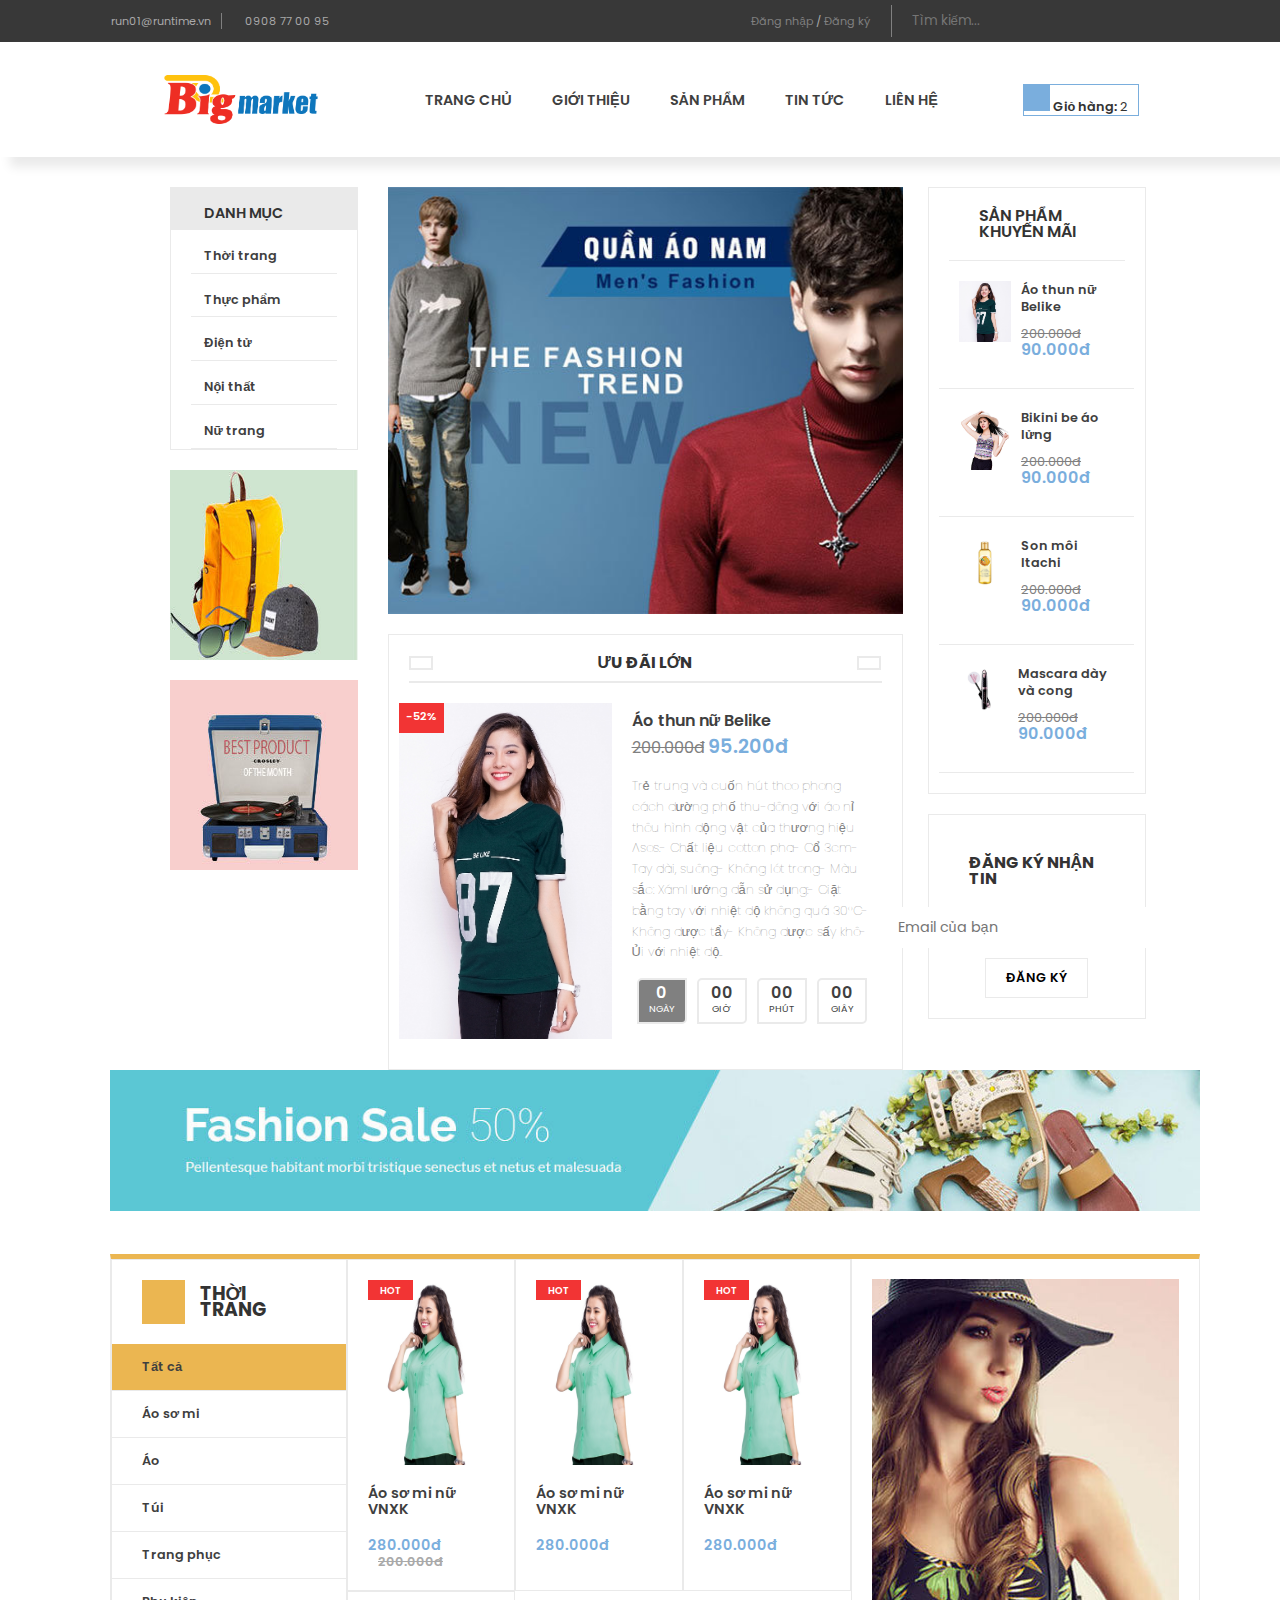
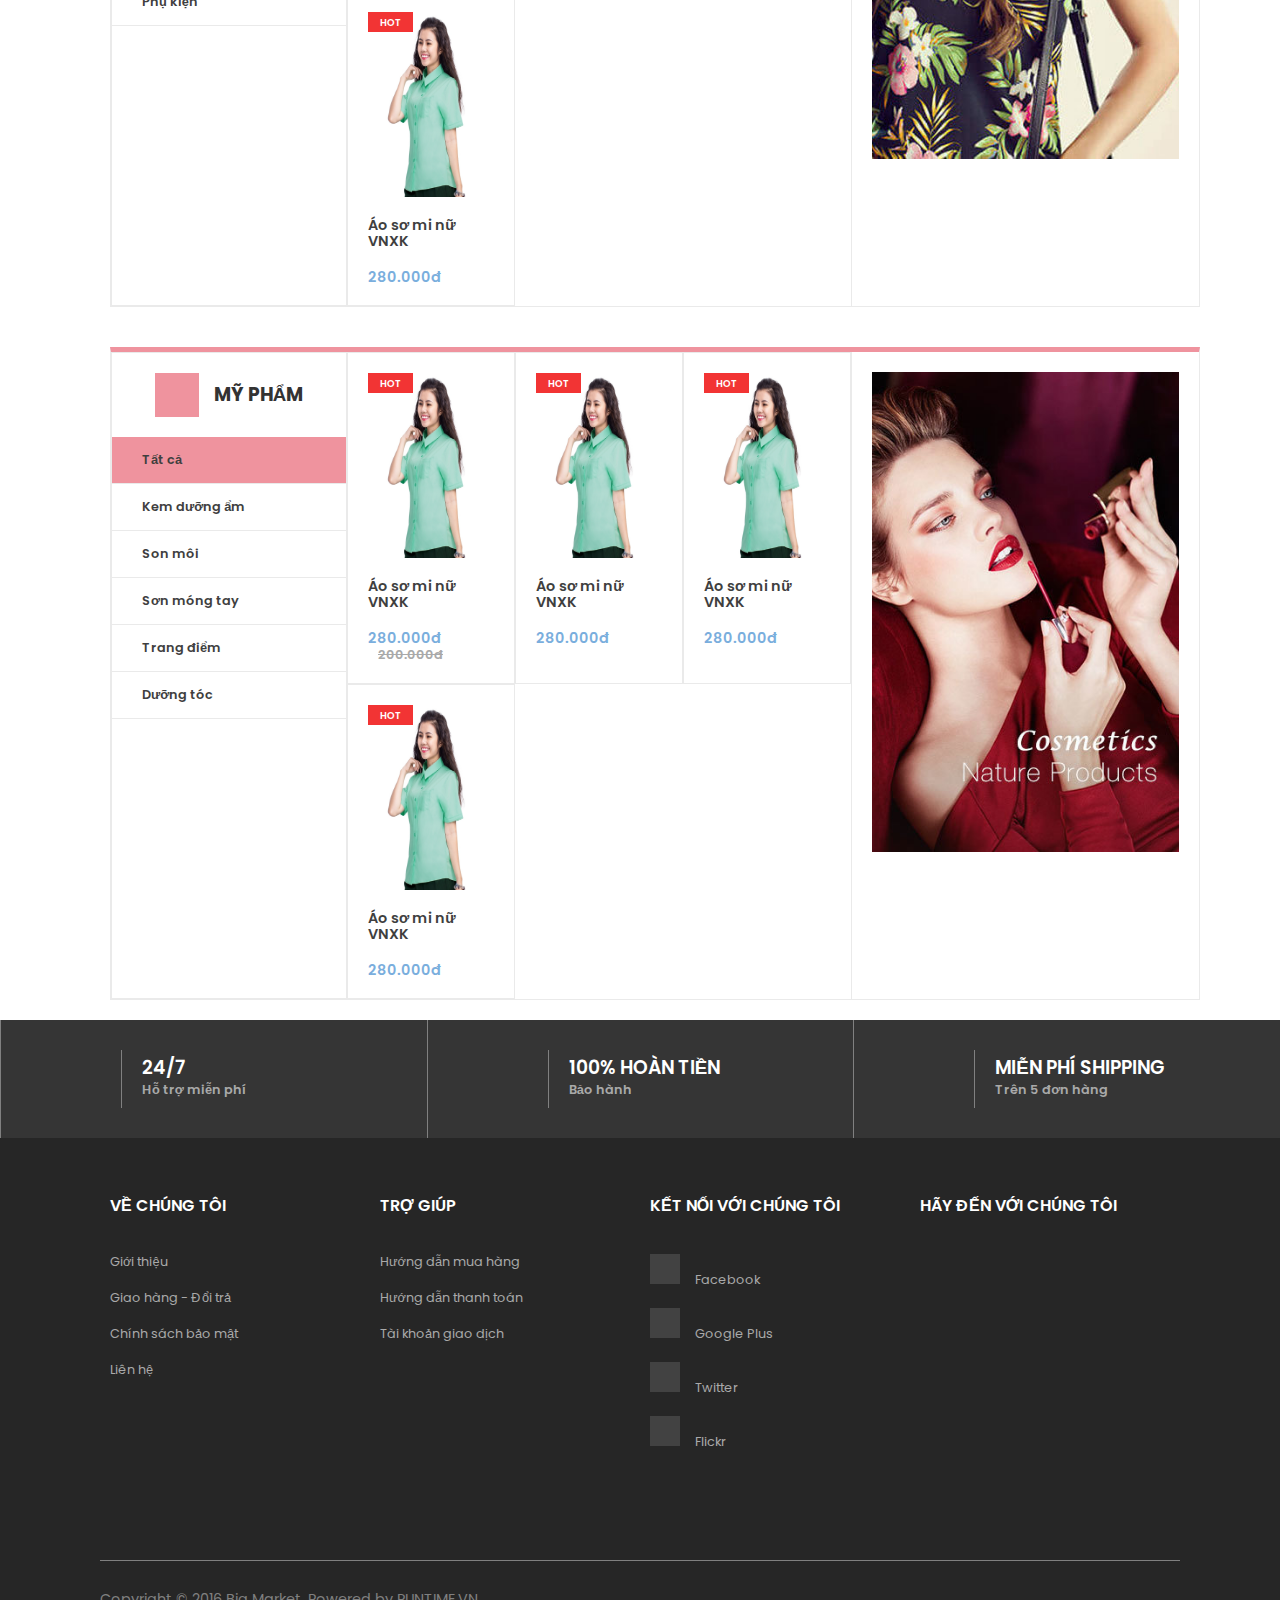
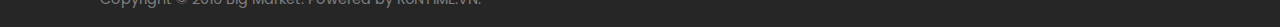
<file: index.html>
<!DOCTYPE html>
<html lang="en">

<head>
   <meta charset="UTF-8">

   <meta name="viewport" content="width=device-width, initial-scale=1.0">
   <title>Store template</title>
   <link rel="stylesheet" href="https://cdnjs.cloudflare.com/ajax/libs/font-awesome/6.4.2/css/all.min.css"
      integrity="sha512-z3gLpd7yknf1YoNbCzqRKc4qyor8gaKU1qmn+CShxbuBusANI9QpRohGBreCFkKxLhei6S9CQXFEbbKuqLg0DA=="
      crossorigin="anonymous" referrerpolicy="no-referrer" />
   <link rel="stylesheet" href="./styles/style.css">
</head>

<body>
   <div class="container">
      <!-- Header -->
      <div class="header">
         <div class="info-bar">
            <div class="left-side">
               <span class="info-email"><i class="fa-solid fa-envelope"></i>run01@runtime.vn</span>
               <span class="info-phone"><i class="fa-solid fa-phone"></i>0908 77 00 95</span>
            </div>
            <div class="right-side">
               <div class="account-control">
                  <a href="#">Đăng nhập</a>
                  /
                  <a href="#">Đăng ký</a>
               </div>
               <div class="search">
                  <input type="text" placeholder="Tìm kiếm...">
                  <span class="icon"><i class="fa-solid fa-magnifying-glass"></i></span>
               </div>
            </div>
         </div>
         <div class="menu">
            <div class="logo">
               <a href="./"><img src="./img/logo.png" alt=""></a>
            </div>
            <div class="menu-list">
               <ul>
                  <li><a href="./">Trang chủ</a></li>
                  <li><a href="#">Giới thiệu</a></li>
                  <li><a href="./User/productByCategories.html">Sản phẩm</a></li>
                  <li><a href="#">Tin tức</a></li>
                  <li><a href="#">Liên hệ</a></li>
               </ul>
            </div>
            <div class="cart">
               <a class="icon" href="./User/cart.html"><i class="fa-solid fa-cart-shopping"></i></a>
               <span class="text">Giỏ hàng:</span>
               <span class="number">2</span>
            </div>
         </div>
      </div>

      <!-- Body -->
      <div class="body">
         <div class="sliceshow">
            <div class="left-side">
               <div class="categories">
                  <div class="title">
                     <span class="icon"><i class="fa-solid fa-list"></i></span>
                     <span class="name">DANH MỤC</span>
                  </div>
                  <div class="list-categories">
                     <ul>
                        <li class="parent">
                           <a href="./User/productByCategories.html"><i class="fa-solid fa-person-dress"></i> Thời trang</a>
                           <ul class="sub-menu append">
                              <li><a href="./User/productByCategories.html">Áo sơ mi</a></li>
                              <li><a href="./User/productByCategories.html">Túi</a></li>
                              <li><a href="./User/productByCategories.html">Phụ kiện</a></li>
                           </ul>
                        </li>

                        <li class="parent">
                           <a href=""><i class="fa-solid fa-utensils"></i> Thực phẩm</a>
                        </li>

                        <li class="parent">
                           <a href=""><i class="fa-solid fa-camera"></i> Điện tử</a>
                        </li>
                     
                        <li class="parent">
                           <a href=""><i class="fa-solid fa-suitcase"></i> Nội thất</a>
                           <ul class="sub-menu append">
                              <li><a href="">Bàn ghế</a></li>
                              <li><a href="">Cửa</a></li>
                           </ul>
                        </li>
                     
                        <li class="parent">
                           <a href=""><i class="fa-regular fa-heart"></i> Nữ trang</a>
                        </li>
                     </ul>
                  </div>

               </div>

               <div class="left-banner">
                  <img src="./img/banner_img_1.jpg" alt="">
               </div>

               <div class="left-banner">
                  <img src="./img/banner_img_2.jpg" alt="">
               </div>

            </div>
            <div class="center-side">
               <div class="slide-show">
                  <img class="mySlides fade-left" src="./img/slideshow_1.jpg" alt="">
                  <img class="mySlides fade-right" src="./img/slideshow_2.jpg" alt="">
                  <img class="mySlides fade-left" src="./img/slideshow_3.jpg" alt="">
               </div>

               <div class="product-deal">
                  <div class="switch-tab">
                     <div class="switch-button button-prev">
                        <i class="fa-solid fa-angle-left"></i>
                     </div>
                     <h4>Ưu đãi lớn</h4>
                     <div class="switch-button button-next">
                        <i class="fa-solid fa-angle-right"></i>
                     </div>
                  </div>

                  <div class="content-wrapper">
                     <div class="thumbnail-deal">
                        <div class="element-hover">
                           <a href="./User/cart.html" class="cart fade-bottom-4"><i class="fa-solid fa-cart-shopping"></i></a>
                           <a href="./User/detail.html" class="detail fade-bottom-6"><i class="fa-solid fa-circle-info"></i></a>
                        </div>
                        <span class="label">-52%</span>
                        <img src="./img/deal1.jpg" alt="">
                     </div>
                     <div class="info-deal">
                        <a href="./User/detail.html">Áo thun nữ Belike</a>
                        <div class="price">
                           <span class="actual-price">200.000đ</span>
                           <span class="discounted-price">95.200đ</span>
                        </div>
                        <p>Trẻ trung và cuốn hút theo phong cách đường phố thu-đông với áo nỉ thêu hình động vật của
                           thương hiệu Asos.- Chất liệu cotton pha- Cổ 3cm- Tay dài, suông- Không lót trong- Màu sắc:
                           XámHướng dẫn sử dụng:- Giặt bằng tay với nhiệt độ không quá 30°C- Không được tẩy- Không được
                           sấy khô- Ủi với nhiệt độ...
                        </p>

                        <div class="time">
                           <div class="cell-time day">
                              <div class="number">
                                 0
                              </div>
                              <div class="text">
                                 NGÀY
                              </div>
                           </div>
                           <div class="cell-time">
                              <div class="number">
                                 00
                              </div>
                              <div class="text">
                                 GIỜ
                              </div>
                           </div>
                           <div class="cell-time">
                              <div class="number">
                                 00
                              </div>
                              <div class="text">
                                 PHÚT
                              </div>
                           </div>
                           <div class="cell-time">
                              <div class="number">
                                 00
                              </div>
                              <div class="text">
                                 GIÂY
                              </div>
                           </div>
                        </div>
                     </div>

                     
                     
                  </div>

               </div>

            </div>
            <div class="right-side">
               <div class="sales">
                  <h3>Sản phẩm khuyến mãi</h3>
                  <ul>
                     <li>
                        <a href="./User/detail.html" class="thumbnail-sale">
                           <div class="thumbnail-hover"><i class="fa-solid fa-plus"></i></div>
                           <img src="./img/deal1.jpg" alt="">
                        </a>
                        <div class="info-sale">
                           <a href="./User/detail.html">Áo thun nữ Belike</a>
                           <div class="price">
                              <span class="actual-price">200.000đ</span>
                              <span class="discounted-price">90.000đ</span>
                           </div>
                        </div>
                     </li>
                     <li>
                        <a href="" class="thumbnail-sale">
                           <div class="thumbnail-hover"><i class="fa-solid fa-plus"></i></div>
                           <img src="./img/sale2.jpg" alt="">
                        </a>
                        <div class="info-sale">
                           <a href="">Bikini be áo lửng</a>
                           <div class="price">
                              <span class="actual-price">200.000đ</span>
                              <span class="discounted-price">90.000đ</span>
                           </div>
                        </div>
                     </li>
                     <li>
                        <a href="" class="thumbnail-sale">
                           <div class="thumbnail-hover"><i class="fa-solid fa-plus"></i></div>
                           <img src="./img/sale3.jpg" alt="">
                        </a>
                        <div class="info-sale">
                           <a href="">Son môi Itachi</a>
                           <div class="price">
                              <span class="actual-price">200.000đ</span>
                              <span class="discounted-price">90.000đ</span>
                           </div>
                        </div>
                     </li>
                     <li>
                        <a href="" class="thumbnail-sale">
                           <div class="thumbnail-hover"><i class="fa-solid fa-plus"></i></div>
                           <img src="./img/sale4.jpg" alt="">
                        </a>
                        <div class="info-sale">
                           <a href="">Mascara dày và cong</a>
                           <div class="price">
                              <span class="actual-price">200.000đ</span>
                              <span class="discounted-price">90.000đ</span>
                           </div>
                        </div>
                     </li>
                  </ul>
               </div>

               <div class="subscribe-box">
                  <h4>Đăng ký nhận tin</h4>
                  <input type="text" placeholder="Email của bạn">
                  <button>Đăng ký</button>
               </div>

            </div>
         </div>

         <!-- Banner home -->
         <div class="banner-home">
            <img src="./img/banner_home_img.jpg" alt="">
         </div>

         <!-- Main Content 1-->
         <div class="main-content group-1">
            <div class="left-side">
               <div class="title">
                  <div class="icon"><i class="fa-solid fa-person-dress"></i></div>
                  <h3>Thời Trang</h3>
               </div>
               <div class="list-item">
                  <ul>
                     <li class="active"><a href="">Tất cả</a></li>
                     <li><a href="">Áo sơ mi</a></li>
                     <li><a href="">Áo</a></li>
                     <li><a href="">Túi</a></li>
                     <li><a href="">Trang phục</a></li>
                     <li><a href="">Phụ kiện</a></li>
                  </ul>
               </div>
            </div>
            <div class="center-side">
               <div class="card-item">
                  <div class="thumbnail">
                     <div class="element-hover">
                        <a href="./User/cart.html" class="cart fade-bottom-4"><i class="fa-solid fa-cart-shopping"></i></a>
                        <a href="./User/detail.html" class="detail fade-bottom-6"><i class="fa-solid fa-circle-info"></i></a>
                     </div>
                     <span class="label">hot</span>
                     <img src="./img/item1.jpg" alt="">
                  </div>
                  <div class="info-item">
                     <div class="title"><a href="./User/detail.html">Áo sơ mi nữ VNXK</a></div>
                     <div class="price">280.000đ<span class="actual-price">200.000đ</span></div>
                  </div>
               </div>
               <div class="card-item">
                  <div class="thumbnail">
                     <div class="element-hover">
                        <a href="" class="cart fade-bottom-4"><i class="fa-solid fa-cart-shopping"></i></a>
                        <a href="" class="detail fade-bottom-6"><i class="fa-solid fa-circle-info"></i></a>
                     </div>
                     <span class="label">hot</span>
                     <img src="./img/item1.jpg" alt="">
                  </div>
                  <div class="info-item">
                     <div class="title"><a href="">Áo sơ mi nữ VNXK</a></div>
                     <div class="price">280.000đ</div>
                  </div>
               </div>
               <div class="card-item">
                  <div class="thumbnail">
                     <div class="element-hover">
                        <a href="" class="cart fade-bottom-4"><i class="fa-solid fa-cart-shopping"></i></a>
                        <a href="" class="detail fade-bottom-6"><i class="fa-solid fa-circle-info"></i></a>
                     </div>
                     <span class="label">hot</span>
                     <img src="./img/item1.jpg" alt="">
                  </div>
                  <div class="info-item">
                     <div class="title"><a href="">Áo sơ mi nữ VNXK</a></div>
                     <div class="price">280.000đ</div>
                  </div>
               </div>
               <div class="card-item">
                  <div class="thumbnail">
                     <div class="element-hover">
                        <a href="" class="cart fade-bottom-4"><i class="fa-solid fa-cart-shopping"></i></a>
                        <a href="" class="detail fade-bottom-6"><i class="fa-solid fa-circle-info"></i></a>
                     </div>
                     <span class="label">hot</span>
                     <img src="./img/item1.jpg" alt="">
                  </div>
                  <div class="info-item">
                     <div class="title"><a href="">Áo sơ mi nữ VNXK</a></div>
                     <div class="price">280.000đ</div>
                  </div>
               </div>
            </div>
            <div class="right-side">
               <img src="./img/tab-item1.jpg" alt="">
            </div>
         </div>

         <!-- Main content 2 -->
         <div class="main-content group-2">
            <div class="left-side">
               <div class="title">
                  <div class="icon"><i class="fa-solid fa-heart"></i></div>
                  <h3>Mỹ phẩm</h3>
               </div>
               <div class="list-item">
                  <ul>
                     <li class="active"><a href="">Tất cả</a></li>
                     <li><a href="">Kem dưỡng ẩm</a></li>
                     <li><a href="">Son môi</a></li>
                     <li><a href="">Sơn móng tay</a></li>
                     <li><a href="">Trang điểm</a></li>
                     <li><a href="">Dưỡng tóc</a></li>
                  </ul>
               </div>
            </div>
            <div class="center-side">
               <div class="card-item">
                  <div class="thumbnail">
                     <div class="element-hover">
                        <a href="" class="cart fade-bottom-4"><i class="fa-solid fa-cart-shopping"></i></a>
                        <a href="" class="detail fade-bottom-6"><i class="fa-solid fa-circle-info"></i></a>
                     </div>
                     <span class="label">hot</span>
                     <img src="./img/item1.jpg" alt="">
                  </div>
                  <div class="info-item">
                     <div class="title"><a href="">Áo sơ mi nữ VNXK</a></div>
                     <div class="price">280.000đ<span class="actual-price">200.000đ</span></div>
                  </div>
               </div>
               <div class="card-item">
                  <div class="thumbnail">
                     <div class="element-hover">
                        <a href="" class="cart fade-bottom-4"><i class="fa-solid fa-cart-shopping"></i></a>
                        <a href="" class="detail fade-bottom-6"><i class="fa-solid fa-circle-info"></i></a>
                     </div>
                     <span class="label">hot</span>
                     <img src="./img/item1.jpg" alt="">
                  </div>
                  <div class="info-item">
                     <div class="title"><a href="">Áo sơ mi nữ VNXK</a></div>
                     <div class="price">280.000đ</div>
                  </div>
               </div>
               <div class="card-item">
                  <div class="thumbnail">
                     <div class="element-hover">
                        <a href="" class="cart fade-bottom-4"><i class="fa-solid fa-cart-shopping"></i></a>
                        <a href="" class="detail fade-bottom-6"><i class="fa-solid fa-circle-info"></i></a>
                     </div>
                     <span class="label">hot</span>
                     <img src="./img/item1.jpg" alt="">
                  </div>
                  <div class="info-item">
                     <div class="title"><a href="">Áo sơ mi nữ VNXK</a></div>
                     <div class="price">280.000đ</div>
                  </div>
               </div>
               <div class="card-item">
                  <div class="thumbnail">
                     <div class="element-hover">
                        <a href="" class="cart fade-bottom-4"><i class="fa-solid fa-cart-shopping"></i></a>
                        <a href="" class="detail fade-bottom-6"><i class="fa-solid fa-circle-info"></i></a>
                     </div>
                     <span class="label">hot</span>
                     <img src="./img/item1.jpg" alt="">
                  </div>
                  <div class="info-item">
                     <div class="title"><a href="">Áo sơ mi nữ VNXK</a></div>
                     <div class="price">280.000đ</div>
                  </div>
               </div>
            </div>
            <div class="right-side">
               <img src="./img/tab-item2.jpg" alt="">
            </div>
         </div>

      </div>

      <!-- Footer -->
      <div class="footer">
         <div class="about">
            <div class="card-footer">
               <div class="icon" style="color: var(--color-pink);">
                  <i class="fa-solid fa-headset"></i>
               </div>
               <div class="info">
                  <h3>24/7</h3>
                  <span>Hỗ trợ miễn phí</span>
               </div>
            </div>
            <div class="card-footer">
               <div class="icon" style="color: var(--color-coral);">
                  <i class="fa-solid fa-hand-holding-dollar"></i>
               </div>
               <div class="info">
                  <h3>100% hoàn tiền</h3>
                  <span>Bảo hành</span>
               </div>
            </div>
            <div class="card-footer">
               <div class="icon" style="color: var(--color-blue);">
                  <i class="fa-solid fa-truck-fast"></i>
               </div>
               <div class="info">
                  <h3>Miễn phí shipping</h3>
                  <span>Trên 5 đơn hàng</span>
               </div>
            </div>
         </div>

         <div class="contact">
            <div class="list">
               <h3>Về chúng tôi</h3>
               <ul>
                  <li>Giới thiệu</li>
                  <li>Giao hàng - Đổi trả</li>
                  <li>Chính sách bảo mật</li>
                  <li>Liên hệ</li>
               </ul>
            </div>

            <div class="list">
               <h3>Trợ giúp</h3>
               <ul>
                  <li>Hướng dẫn mua hàng</li>
                  <li>Hướng dẫn thanh toán</li>
                  <li>Tài khoản giao dịch</li>
               </ul>
            </div>

            <div class="list">
               <h3>Kết nối với chúng tôi</h3>
               <ul>
                  <li><span class="icon"><i class="fa-brands fa-facebook-f"></i></span>Facebook</li>
                  <li><span class="icon"><i class="fa-brands fa-google-plus-g"></i></span>Google Plus</li>
                  <li><span class="icon"><i class="fa-brands fa-twitter"></i></span>Twitter</li>
                  <li><span class="icon"><i class="fa-brands fa-flickr"></i></span>Flickr</li>
               </ul>
            </div>

            <div class="list">
               <h3>Hãy đến với chúng tôi</h3>

            </div>
         </div>

         <div class="footer-bottom">
            <div class="copyright">
               Copyright © 2016 Big Market. Powered by RUNTIME.VN.
            </div>
            <div class="payment">
               <span><i class="fa-brands fa-cc-visa"></i></span>
               <span><i class="fa-brands fa-cc-amex"></i></span>
               <span><i class="fa-brands fa-cc-discover"></i></span>
               <span><i class="fa-brands fa-cc-mastercard"></i></span>
               <span><i class="fa-brands fa-cc-paypal"></i></span>
            </div>
         </div>
      </div>
   </div>
</body>

<!-- Javascript -->
<script src="./js/slide-show.js"></script>

</html>
</file>
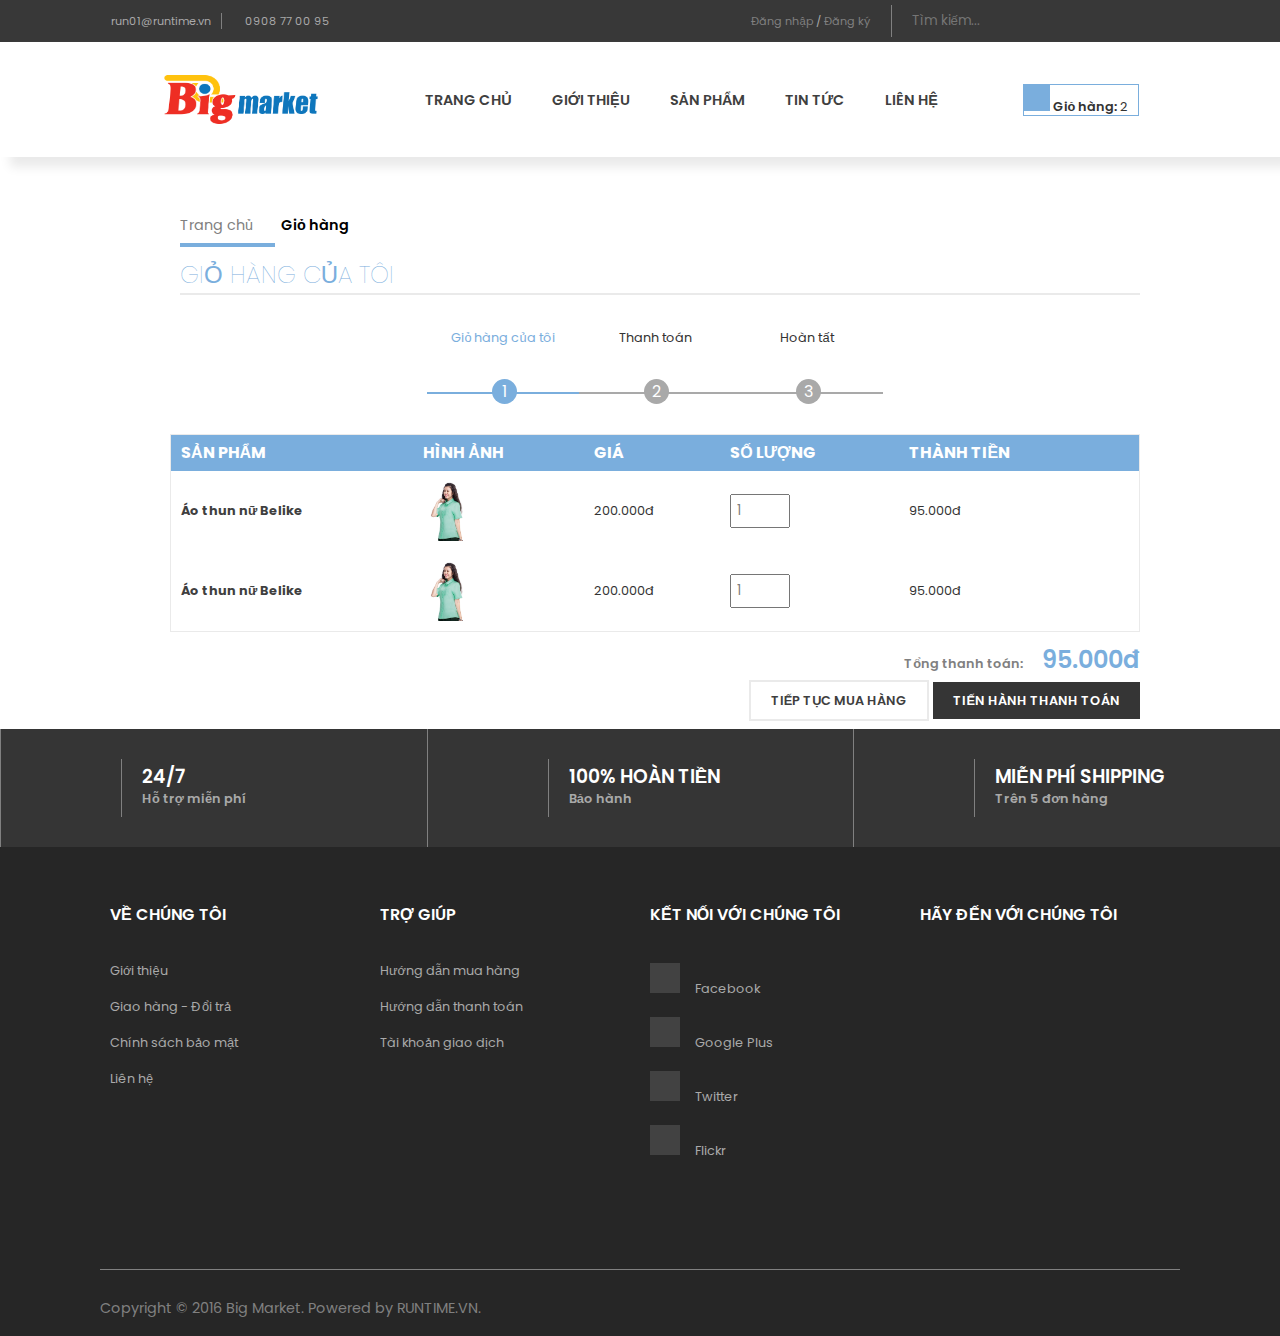
<file: User/cart.html>
<!DOCTYPE html>
<html lang="en">

<head>
   <meta charset="UTF-8">

   <meta name="viewport" content="width=device-width, initial-scale=1.0">
   <title>Store template</title>
   <link rel="stylesheet" href="https://cdnjs.cloudflare.com/ajax/libs/font-awesome/6.4.2/css/all.min.css"
      integrity="sha512-z3gLpd7yknf1YoNbCzqRKc4qyor8gaKU1qmn+CShxbuBusANI9QpRohGBreCFkKxLhei6S9CQXFEbbKuqLg0DA=="
      crossorigin="anonymous" referrerpolicy="no-referrer" />
   <link rel="stylesheet" href="../styles/style.css">
   <link rel="stylesheet" href="../styles/User/cart.css">
</head>

<body>
   <div class="container">
      <!-- Header -->
      <div class="header">
         <div class="info-bar">
            <div class="left-side">
               <span class="info-email"><i class="fa-solid fa-envelope"></i>run01@runtime.vn</span>
               <span class="info-phone"><i class="fa-solid fa-phone"></i>0908 77 00 95</span>
            </div>
            <div class="right-side">
               <div class="account-control">
                  <a href="#">Đăng nhập</a>
                  /
                  <a href="#">Đăng ký</a>
               </div>
               <div class="search">
                  <input type="text" placeholder="Tìm kiếm...">
                  <span class="icon"><i class="fa-solid fa-magnifying-glass"></i></span>
               </div>
            </div>
         </div>
         <div class="menu">
            <div class="logo">
               <a href=""><img src="../img/logo.png" alt=""></a>
            </div>
            <div class="menu-list">
               <ul>
                  <li><a href="">Trang chủ</a></li>
                  <li><a href="#">Giới thiệu</a></li>
                  <li><a href="#">Sản phẩm</a></li>
                  <li><a href="#">Tin tức</a></li>
                  <li><a href="#">Liên hệ</a></li>
               </ul>
            </div>
            <div class="cart">
               <a class="icon" href=""><i class="fa-solid fa-cart-shopping"></i></a>
               <span class="text">Giỏ hàng:</span>
               <span class="number">2</span>
            </div>
         </div>
      </div>

      <!-- Body -->
      <div class="body">
         <div class="page-container">
            <!-- Breadcrumb -->
            <div class="breadcrumb">
               <span><a href="../">Trang chủ</a></span>
               <span class="icon"><i class="fa-solid fa-angles-right"></i></span>
               <span class="current">Giỏ hàng</span>
            </div>
            <div class="line"></div>
            <h1>GIỎ HÀNG CỦA TÔI</h1>
            <!-- Process -->
            <div class="process">
               <div class="step active">
                  <div class="icon"><i class="fa-solid fa-cart-shopping"></i></div>
                  <div class="title">Giỏ hàng của tôi</div>
                  <div class="time-line">1</div>
               </div>
               <div class="step">
                  <div class="icon"><i class="fa-solid fa-dollar-sign"></i></div>
                  <div class="title">Thanh toán</div>
                  <div class="time-line">2</div>
               </div>
               <div class="step">
                  <div class="icon"><i class="fa-solid fa-check"></i></div>
                  <div class="title">Hoàn tất</div>
                  <div class="time-line">3</div>
               </div>
            </div>

            <!-- Table -->
            <table>
               <tr>
                  <th>SẢN PHẨM</th>
                  <th>HÌNH ẢNH</th>
                  <th>GIÁ</th>
                  <th>SỐ LƯỢNG</th>
                  <th>THÀNH TIỀN</th>
                  <th><i class="fa-solid fa-gear"></i></th>
               </tr>
               <tr>
                  <td><a href="../User/detail.html"><b>Áo thun nữ Belike</b></a></td>
                  <td>
                     <div class="thumbnail"><a href="../User/detail.html"><img src="../img/item1.jpg" alt=""></a></div>
                  </td>
                  <td>200.000đ</td>
                  <td><input type="number" name="" id="" value="1"></td>
                  <td>95.000đ</td>
                  <td><i class="fa-solid fa-trash-can"></i></td>
               </tr>
               <tr>
                  <td><a href="../User/detail.html"><b>Áo thun nữ Belike</b></a></td>
                  <td>
                     <div class="thumbnail"><a href="../User/detail.html"><img src="../img/item1.jpg" alt=""></a></div>
                  </td>
                  <td>200.000đ</td>
                  <td><input type="number" name="" id="" value="1"></td>
                  <td>95.000đ</td>
                  <td><i class="fa-solid fa-trash-can"></i></td>
               </tr>
            </table>
            
            <div class="total">
               <span>Tổng thanh toán:</span>
               <span class="number">95.000đ</span>
            </div>
            <div class="btn">
               <a href="../" class="btn-continue">TIẾP TỤC MUA HÀNG</a>
               <a href="./payment.html" class="btn-payment">TIẾN HÀNH THANH TOÁN</a>
            </div>
         </div>

      </div>

      <!-- Footer -->
      <div class="footer">
         <div class="about">
            <div class="card-footer">
               <div class="icon" style="color: var(--color-pink);">
                  <i class="fa-solid fa-headset"></i>
               </div>
               <div class="info">
                  <h3>24/7</h3>
                  <span>Hỗ trợ miễn phí</span>
               </div>
            </div>
            <div class="card-footer">
               <div class="icon" style="color: var(--color-coral);">
                  <i class="fa-solid fa-hand-holding-dollar"></i>
               </div>
               <div class="info">
                  <h3>100% hoàn tiền</h3>
                  <span>Bảo hành</span>
               </div>
            </div>
            <div class="card-footer">
               <div class="icon" style="color: var(--color-blue);">
                  <i class="fa-solid fa-truck-fast"></i>
               </div>
               <div class="info">
                  <h3>Miễn phí shipping</h3>
                  <span>Trên 5 đơn hàng</span>
               </div>
            </div>
         </div>

         <div class="contact">
            <div class="list">
               <h3>Về chúng tôi</h3>
               <ul>
                  <li>Giới thiệu</li>
                  <li>Giao hàng - Đổi trả</li>
                  <li>Chính sách bảo mật</li>
                  <li>Liên hệ</li>
               </ul>
            </div>

            <div class="list">
               <h3>Trợ giúp</h3>
               <ul>
                  <li>Hướng dẫn mua hàng</li>
                  <li>Hướng dẫn thanh toán</li>
                  <li>Tài khoản giao dịch</li>
               </ul>
            </div>

            <div class="list">
               <h3>Kết nối với chúng tôi</h3>
               <ul>
                  <li><span class="icon"><i class="fa-brands fa-facebook-f"></i></span>Facebook</li>
                  <li><span class="icon"><i class="fa-brands fa-google-plus-g"></i></span>Google Plus</li>
                  <li><span class="icon"><i class="fa-brands fa-twitter"></i></span>Twitter</li>
                  <li><span class="icon"><i class="fa-brands fa-flickr"></i></span>Flickr</li>
               </ul>
            </div>

            <div class="list">
               <h3>Hãy đến với chúng tôi</h3>

            </div>
         </div>

         <div class="footer-bottom">
            <div class="copyright">
               Copyright © 2016 Big Market. Powered by RUNTIME.VN.
            </div>
            <div class="payment">
               <span><i class="fa-brands fa-cc-visa"></i></span>
               <span><i class="fa-brands fa-cc-amex"></i></span>
               <span><i class="fa-brands fa-cc-discover"></i></span>
               <span><i class="fa-brands fa-cc-mastercard"></i></span>
               <span><i class="fa-brands fa-cc-paypal"></i></span>
            </div>
         </div>
      </div>
   </div>
</body>

</html>
</file>
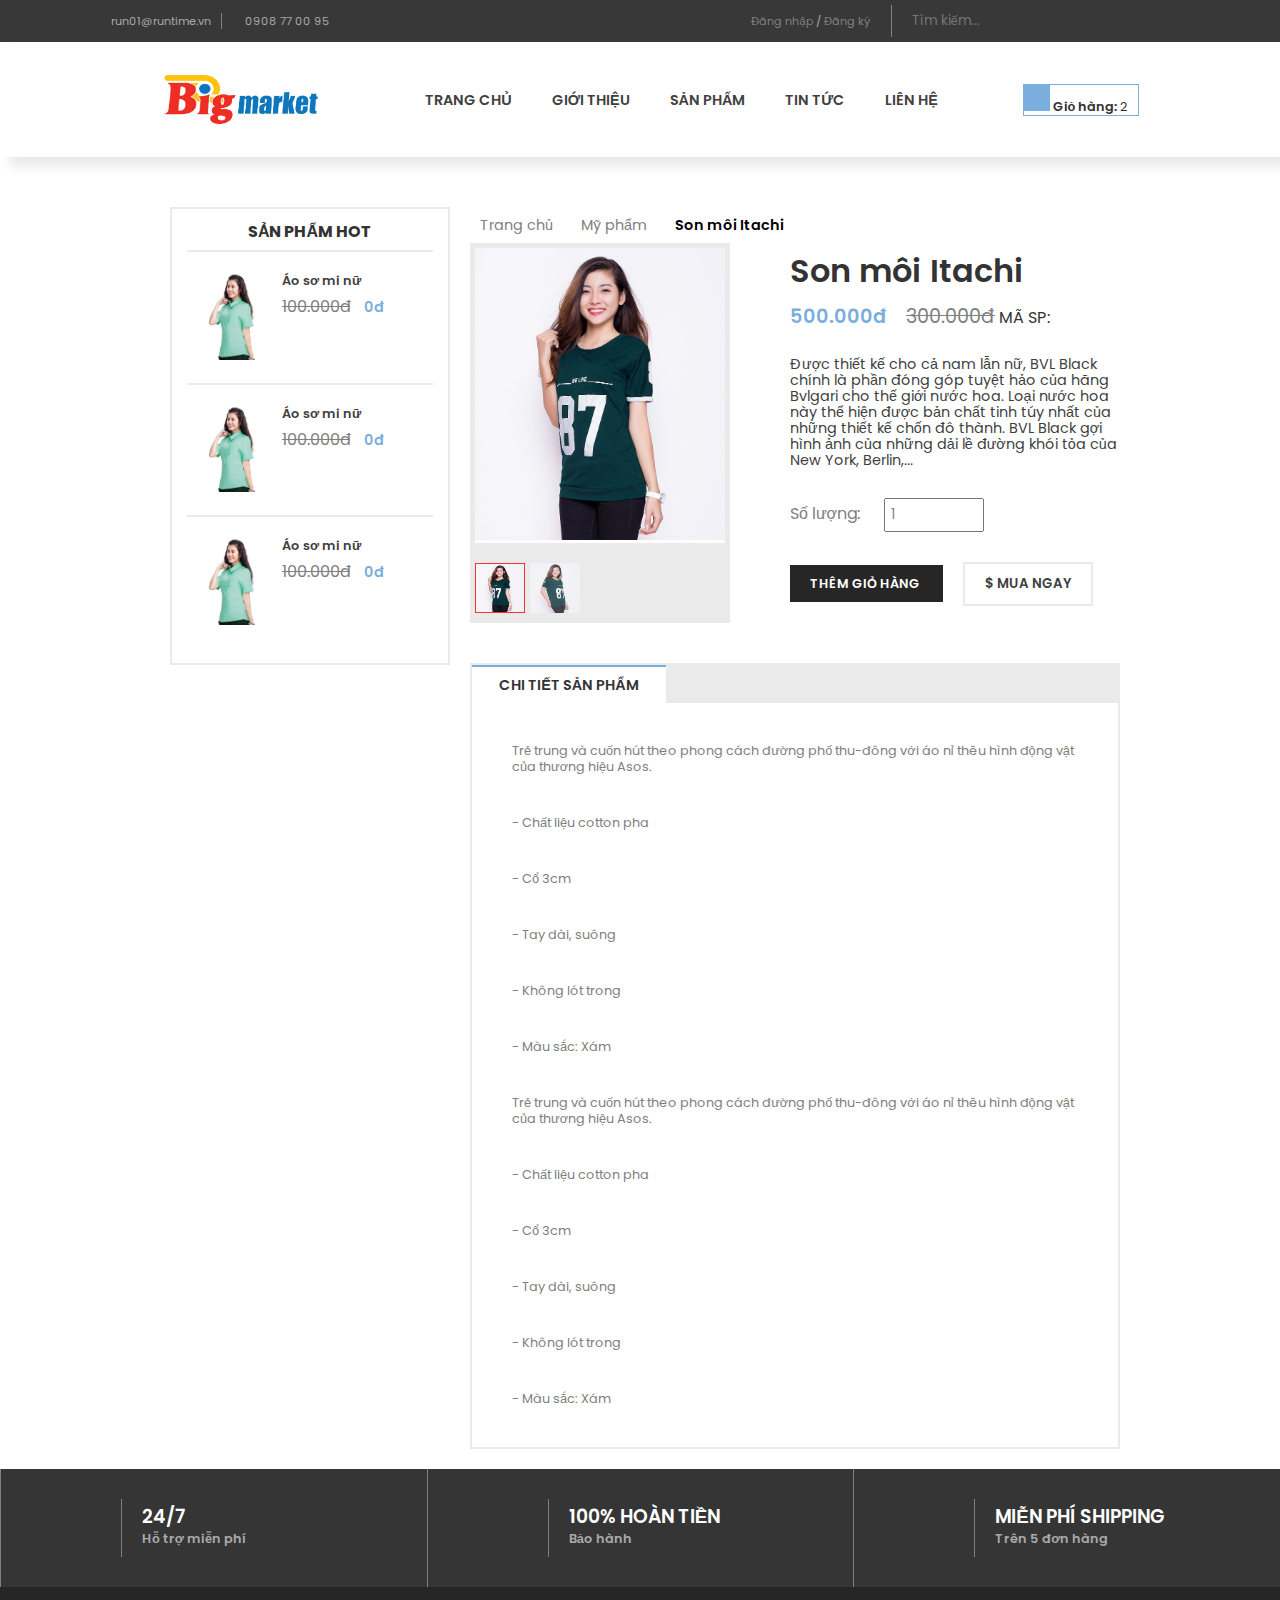
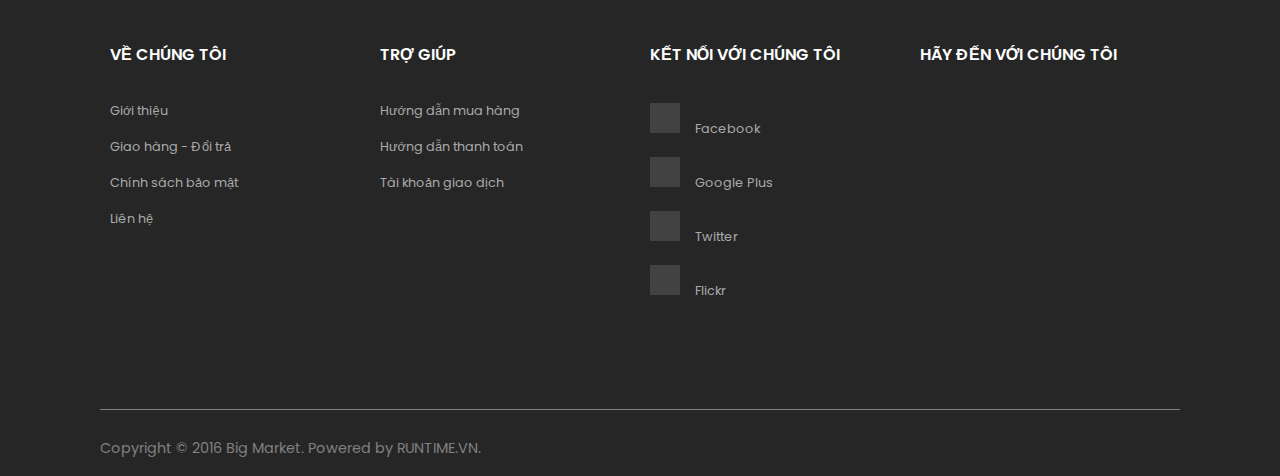
<file: User/detail.html>
<!DOCTYPE html>
<html lang="en">

<head>
   <meta charset="UTF-8">

   <meta name="viewport" content="width=device-width, initial-scale=1.0">
   <title>Store template</title>
   <link rel="stylesheet" href="https://cdnjs.cloudflare.com/ajax/libs/font-awesome/6.4.2/css/all.min.css"
      integrity="sha512-z3gLpd7yknf1YoNbCzqRKc4qyor8gaKU1qmn+CShxbuBusANI9QpRohGBreCFkKxLhei6S9CQXFEbbKuqLg0DA=="
      crossorigin="anonymous" referrerpolicy="no-referrer" />
   <link rel="stylesheet" href="../styles/style.css">
   <link rel="stylesheet" href="../styles/User/detail.css">
</head>

<body>
   <div class="container">
      <!-- Header -->
      <div class="header">
         <div class="info-bar">
            <div class="left-side">
               <span class="info-email"><i class="fa-solid fa-envelope"></i>run01@runtime.vn</span>
               <span class="info-phone"><i class="fa-solid fa-phone"></i>0908 77 00 95</span>
            </div>
            <div class="right-side">
               <div class="account-control">
                  <a href="#">Đăng nhập</a>
                  /
                  <a href="#">Đăng ký</a>
               </div>
               <div class="search">
                  <input type="text" placeholder="Tìm kiếm...">
                  <span class="icon"><i class="fa-solid fa-magnifying-glass"></i></span>
               </div>
            </div>
         </div>
         <div class="menu">
            <div class="logo">
               <a href=""><img src="../img/logo.png" alt=""></a>
            </div>
            <div class="menu-list">
               <ul>
                  <li><a href="#">Trang chủ</a></li>
                  <li><a href="#">Giới thiệu</a></li>
                  <li><a href="#">Sản phẩm</a></li>
                  <li><a href="#">Tin tức</a></li>
                  <li><a href="#">Liên hệ</a></li>
               </ul>
            </div>
            <div class="cart">
               <a class="icon" href=""><i class="fa-solid fa-cart-shopping"></i></a>
               <span class="text">Giỏ hàng:</span>
               <span class="number">2</span>
            </div>
         </div>
      </div>

      <!-- Body -->
      <div class="body">
         <div class="page-container">

            <!-- Left-side -->
            <div class="left-side">
               <div class="table-content">
                  <h3>SẢN PHẨM HOT</h3>
                  <ul>
                     <li>
                        <div class="thumbnail">
                           <div class="thumbnail-hover"><i class="fa-solid fa-plus"></i></div>
                           <a href=""><img src="../img/item1.jpg" alt=""></a>
                        </div>
                        <div class="info">
                           <a href="" class="title">Áo sơ mi nữ</a>
                           <div class="price">
                              <span class="actual-price">100.000đ</span>
                              <span class="discounted-price">0đ</span>
                           </div>
                        </div>
                     </li>
                     <li>
                        <div class="thumbnail">
                           <div class="thumbnail-hover"><i class="fa-solid fa-plus"></i></div>
                           <a href=""><img src="../img/item1.jpg" alt=""></a>
                        </div>
                        <div class="info">
                           <a href="" class="title">Áo sơ mi nữ</a>
                           <div class="price">
                              <span class="actual-price">100.000đ</span>
                              <span class="discounted-price">0đ</span>
                           </div>
                        </div>
                     </li>
                     <li>
                        <div class="thumbnail">
                           <div class="thumbnail-hover"><i class="fa-solid fa-plus"></i></div>
                           <a href=""><img src="../img/item1.jpg" alt=""></a>
                        </div>
                        <div class="info">
                           <a href="" class="title">Áo sơ mi nữ</a>
                           <div class="price">
                              <span class="actual-price">100.000đ</span>
                              <span class="discounted-price">0đ</span>
                           </div>
                        </div>
                     </li>
                  </ul>
               </div>
            </div>

            <!-- Right-side -->
            <div class="right-side">
               <div class="breadcrumb">
                  <span><a href="../">Trang chủ</a></span>
                  <span class="icon"><i class="fa-solid fa-angles-right"></i></span>
                  <span><a href="../User/productByCategories.html">Mỹ phẩm</a></span>
                  <span class="icon"><i class="fa-solid fa-angles-right"></i></span>
                  <span class="current">Son môi Itachi</span>
               </div>

               <div class="detail">
                  <div class="card-thumbnail">
                     <div class="main-thumbnail">
                        <img src="../img/deal1.jpg" alt="Main-thumbnail">
                     </div>
                     <div class="sub-thumbnail">
                        <div class="sub-item active">
                           <img src="../img/deal1.jpg" alt="">
                        </div>
                        <div class="sub-item">
                           <img src="../img/belike2.jpg" alt="">
                        </div>
                     </div>
                  </div>
                  <div class="card-info">
                     <form action="./payment.html" method="get">

                        <h1>Son môi Itachi</h1>
                        <div class="price">
                           <span class="discounted-price">500.000đ</span>
                           <span class="actual-price">300.000đ</span>
                           <span>MÃ SP:</span>
                        </div>
                        <p>Được thiết kế cho cả nam lẫn nữ, BVL Black chính là phần đóng góp tuyệt hảo của hãng Bvlgari
                           cho
                           thế giới nước hoa. Loại nước hoa này thể hiện được bản chất tinh túy nhất của những thiết kế
                           chốn đô thành. BVL Black gợi hình ảnh của những dải lề đường khói tỏa của New York,
                           Berlin,...
                        </p>
                        <div class="quantity">
                           Số lượng:
                           <input type="number" name="quatity" id="" value="1">
                        </div>
                        <div class="btn">
                           <span id="myBtn" class="btn-addcart">
                              <span class="icon"><i class="fa-solid fa-cart-shopping"></i></span>
                              THÊM GIỎ HÀNG
                           </span>
                           <input class="btn-buy" type="submit" value="$ MUA NGAY">
                        </div>
                     </form>
                  </div>
               </div>

               <div class="description">
                  <div class="tabs">
                     <div class="tab">
                        CHI TIẾT SẢN PHẨM
                     </div>
                  </div>
                  <div class="content">
                     <p>Trẻ trung và cuốn hút theo phong cách đường phố thu-đông với áo nỉ thêu hình động vật của thương
                        hiệu Asos.</p>
                     <p>- Chất liệu cotton pha</p>
                     <p>- Cổ 3cm</p>
                     <p>- Tay dài, suông</p>
                     <p>- Không lót trong</p>
                     <p>- Màu sắc: Xám</p>
                     <p>Trẻ trung và cuốn hút theo phong cách đường phố thu-đông với áo nỉ thêu hình động vật của thương
                        hiệu Asos.</p>
                     <p>- Chất liệu cotton pha</p>
                     <p>- Cổ 3cm</p>
                     <p>- Tay dài, suông</p>
                     <p>- Không lót trong</p>
                     <p>- Màu sắc: Xám</p>
                  </div>
               </div>

            </div>

         </div>

      </div>

      <!-- The Modal -->
      <div id="myModal" class="modal">

         <!-- Modal content -->
         <div class="modal-content">
            <form action="" method="get">

               <div class="modal-header">
                  <span class="close">&times;</span>
                  <h2>BẠN CÓ 2 SẢN PHẨM TRONG GIỎ HÀNG</h2>
               </div>
               <div class="modal-body">
                  <table>
                     <tr>
                        <th></th>
                        <th>Tên sản phẩm</th>
                        <th>Số lượng</th>
                        <th>Giá tiền</th>
                        <th></th>
                     </tr>
                     <tr>
                        <td><div class="thumbnail"><img src="../img/sale2.jpg" alt=""></div></td>
                        <td><a href="../User/detail.html">Áo thun nữ Belike</a></td>
                        <td><input type="number" name="quatity" id="" value="1"></td>
                        <td>150.000đ</td>
                        <td class="delete">Xóa</td>
                     </tr>
                     <tr>
                        <td><div class="thumbnail"><img src="../img/sale3.jpg" alt=""></div></td>
                        <td><a href="../User/detail.html">Tẩy trang</a></td>
                        <td><input type="number" name="quatity" id="" value="1"></td>
                        <td>120.000đ</td>
                        <td class="delete">Xóa</td>
                     </tr>
                  </table>
               </div>

               <div class="modal-footer">
                  <div class="total">Tổng cộng: <span>270.000đ</span></div>
                  <div class="btn">
                     <a href="" class="btn-continue">TIẾP TỤC MUA HÀNG</a>
                     <span><input type="submit" value="ĐẶT HÀNG VÀ THANH TOÁN"></span>
                  </div>
               </div>

            </form>
         </div>

      </div>

      <!-- Footer -->
      <div class="footer">
         <div class="about">
            <div class="card-footer">
               <div class="icon" style="color: var(--color-pink);">
                  <i class="fa-solid fa-headset"></i>
               </div>
               <div class="info">
                  <h3>24/7</h3>
                  <span>Hỗ trợ miễn phí</span>
               </div>
            </div>
            <div class="card-footer">
               <div class="icon" style="color: var(--color-coral);">
                  <i class="fa-solid fa-hand-holding-dollar"></i>
               </div>
               <div class="info">
                  <h3>100% hoàn tiền</h3>
                  <span>Bảo hành</span>
               </div>
            </div>
            <div class="card-footer">
               <div class="icon" style="color: var(--color-blue);">
                  <i class="fa-solid fa-truck-fast"></i>
               </div>
               <div class="info">
                  <h3>Miễn phí shipping</h3>
                  <span>Trên 5 đơn hàng</span>
               </div>
            </div>
         </div>

         <div class="contact">
            <div class="list">
               <h3>Về chúng tôi</h3>
               <ul>
                  <li>Giới thiệu</li>
                  <li>Giao hàng - Đổi trả</li>
                  <li>Chính sách bảo mật</li>
                  <li>Liên hệ</li>
               </ul>
            </div>

            <div class="list">
               <h3>Trợ giúp</h3>
               <ul>
                  <li>Hướng dẫn mua hàng</li>
                  <li>Hướng dẫn thanh toán</li>
                  <li>Tài khoản giao dịch</li>
               </ul>
            </div>

            <div class="list">
               <h3>Kết nối với chúng tôi</h3>
               <ul>
                  <li><span class="icon"><i class="fa-brands fa-facebook-f"></i></span>Facebook</li>
                  <li><span class="icon"><i class="fa-brands fa-google-plus-g"></i></span>Google Plus</li>
                  <li><span class="icon"><i class="fa-brands fa-twitter"></i></span>Twitter</li>
                  <li><span class="icon"><i class="fa-brands fa-flickr"></i></span>Flickr</li>
               </ul>
            </div>

            <div class="list">
               <h3>Hãy đến với chúng tôi</h3>

            </div>
         </div>

         <div class="footer-bottom">
            <div class="copyright">
               Copyright © 2016 Big Market. Powered by RUNTIME.VN.
            </div>
            <div class="payment">
               <span><i class="fa-brands fa-cc-visa"></i></span>
               <span><i class="fa-brands fa-cc-amex"></i></span>
               <span><i class="fa-brands fa-cc-discover"></i></span>
               <span><i class="fa-brands fa-cc-mastercard"></i></span>
               <span><i class="fa-brands fa-cc-paypal"></i></span>
            </div>
         </div>
      </div>
   </div>
</body>

<!-- Javascript -->
<script src="../js/change-thumbnail.js"></script>
<script src="../js/modal.js"></script>

</html>
</file>
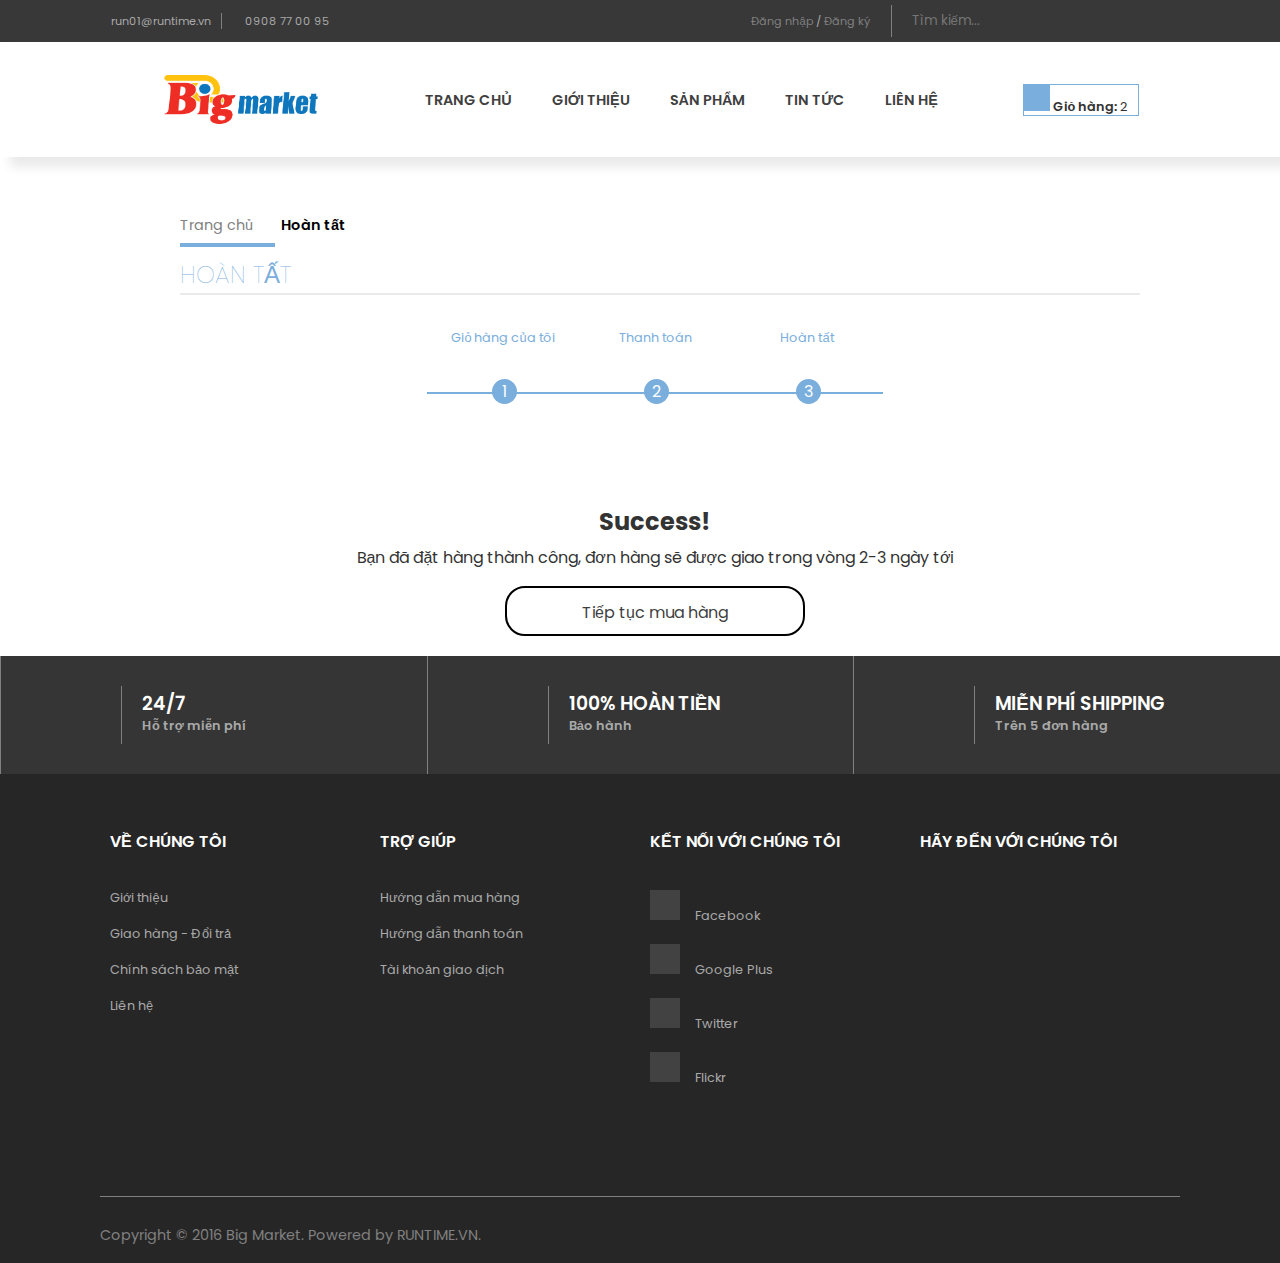
<file: User/finish.html>
<!DOCTYPE html>
<html lang="en">

<head>
   <meta charset="UTF-8">

   <meta name="viewport" content="width=device-width, initial-scale=1.0">
   <title>Store template</title>
   <link rel="stylesheet" href="https://cdnjs.cloudflare.com/ajax/libs/font-awesome/6.4.2/css/all.min.css"
      integrity="sha512-z3gLpd7yknf1YoNbCzqRKc4qyor8gaKU1qmn+CShxbuBusANI9QpRohGBreCFkKxLhei6S9CQXFEbbKuqLg0DA=="
      crossorigin="anonymous" referrerpolicy="no-referrer" />
   <link rel="stylesheet" href="../styles/style.css">
   <link rel="stylesheet" href="../styles/User/finish.css">
</head>

<body>
   <div class="container">
      <!-- Header -->
      <div class="header">
         <div class="info-bar">
            <div class="left-side">
               <span class="info-email"><i class="fa-solid fa-envelope"></i>run01@runtime.vn</span>
               <span class="info-phone"><i class="fa-solid fa-phone"></i>0908 77 00 95</span>
            </div>
            <div class="right-side">
               <div class="account-control">
                  <a href="#">Đăng nhập</a>
                  /
                  <a href="#">Đăng ký</a>
               </div>
               <div class="search">
                  <input type="text" placeholder="Tìm kiếm...">
                  <span class="icon"><i class="fa-solid fa-magnifying-glass"></i></span>
               </div>
            </div>
         </div>
         <div class="menu">
            <div class="logo">
               <a href=""><img src="../img/logo.png" alt=""></a>
            </div>
            <div class="menu-list">
               <ul>
                  <li><a href="#">Trang chủ</a></li>
                  <li><a href="#">Giới thiệu</a></li>
                  <li><a href="#">Sản phẩm</a></li>
                  <li><a href="#">Tin tức</a></li>
                  <li><a href="#">Liên hệ</a></li>
               </ul>
            </div>
            <div class="cart">
               <a class="icon" href=""><i class="fa-solid fa-cart-shopping"></i></a>
               <span class="text">Giỏ hàng:</span>
               <span class="number">2</span>
            </div>
         </div>
      </div>

      <!-- Body -->
      <div class="body">
         <div class="page-container">
            <!-- Breadcrumb -->
            <div class="breadcrumb">
               <span><a href="../">Trang chủ</a></span>
               <span class="icon"><i class="fa-solid fa-angles-right"></i></span>
               <span class="current">Hoàn tất</span>
            </div>
            <div class="line"></div>
            <h1>HOÀN TẤT</h1>
            <!-- Process -->
            <div class="process">
               <div class="step active">
                  <div class="icon"><i class="fa-solid fa-cart-shopping"></i></div>
                  <div class="title">Giỏ hàng của tôi</div>
                  <div class="time-line">1</div>
               </div>
               <div class="step active">
                  <div class="icon"><i class="fa-solid fa-dollar-sign"></i></div>
                  <div class="title">Thanh toán</div>
                  <div class="time-line">2</div>
               </div>
               <div class="step active">
                  <div class="icon"><i class="fa-solid fa-check"></i></div>
                  <div class="title">Hoàn tất</div>
                  <div class="time-line">3</div>
               </div>
            </div>

            <!-- Content-->
            <div class="content">
               <div class="icon"><i class="fa-solid fa-circle-check"></i></div>
               <div class="message">
                  <h2>Success!</h2>
                  <p>Bạn đã đặt hàng thành công, đơn hàng sẽ được giao trong vòng 2-3 ngày tới</p>
                  <div class="continue">
                     <a href="../">Tiếp tục mua hàng</a>
                  </div>
               </div>
            </div>

         </div>

      </div>

      <!-- Footer -->
      <div class="footer">
         <div class="about">
            <div class="card-footer">
               <div class="icon" style="color: var(--color-pink);">
                  <i class="fa-solid fa-headset"></i>
               </div>
               <div class="info">
                  <h3>24/7</h3>
                  <span>Hỗ trợ miễn phí</span>
               </div>
            </div>
            <div class="card-footer">
               <div class="icon" style="color: var(--color-coral);">
                  <i class="fa-solid fa-hand-holding-dollar"></i>
               </div>
               <div class="info">
                  <h3>100% hoàn tiền</h3>
                  <span>Bảo hành</span>
               </div>
            </div>
            <div class="card-footer">
               <div class="icon" style="color: var(--color-blue);">
                  <i class="fa-solid fa-truck-fast"></i>
               </div>
               <div class="info">
                  <h3>Miễn phí shipping</h3>
                  <span>Trên 5 đơn hàng</span>
               </div>
            </div>
         </div>

         <div class="contact">
            <div class="list">
               <h3>Về chúng tôi</h3>
               <ul>
                  <li>Giới thiệu</li>
                  <li>Giao hàng - Đổi trả</li>
                  <li>Chính sách bảo mật</li>
                  <li>Liên hệ</li>
               </ul>
            </div>

            <div class="list">
               <h3>Trợ giúp</h3>
               <ul>
                  <li>Hướng dẫn mua hàng</li>
                  <li>Hướng dẫn thanh toán</li>
                  <li>Tài khoản giao dịch</li>
               </ul>
            </div>

            <div class="list">
               <h3>Kết nối với chúng tôi</h3>
               <ul>
                  <li><span class="icon"><i class="fa-brands fa-facebook-f"></i></span>Facebook</li>
                  <li><span class="icon"><i class="fa-brands fa-google-plus-g"></i></span>Google Plus</li>
                  <li><span class="icon"><i class="fa-brands fa-twitter"></i></span>Twitter</li>
                  <li><span class="icon"><i class="fa-brands fa-flickr"></i></span>Flickr</li>
               </ul>
            </div>

            <div class="list">
               <h3>Hãy đến với chúng tôi</h3>

            </div>
         </div>

         <div class="footer-bottom">
            <div class="copyright">
               Copyright © 2016 Big Market. Powered by RUNTIME.VN.
            </div>
            <div class="payment">
               <span><i class="fa-brands fa-cc-visa"></i></span>
               <span><i class="fa-brands fa-cc-amex"></i></span>
               <span><i class="fa-brands fa-cc-discover"></i></span>
               <span><i class="fa-brands fa-cc-mastercard"></i></span>
               <span><i class="fa-brands fa-cc-paypal"></i></span>
            </div>
         </div>
      </div>
   </div>
</body>

</html>
</file>
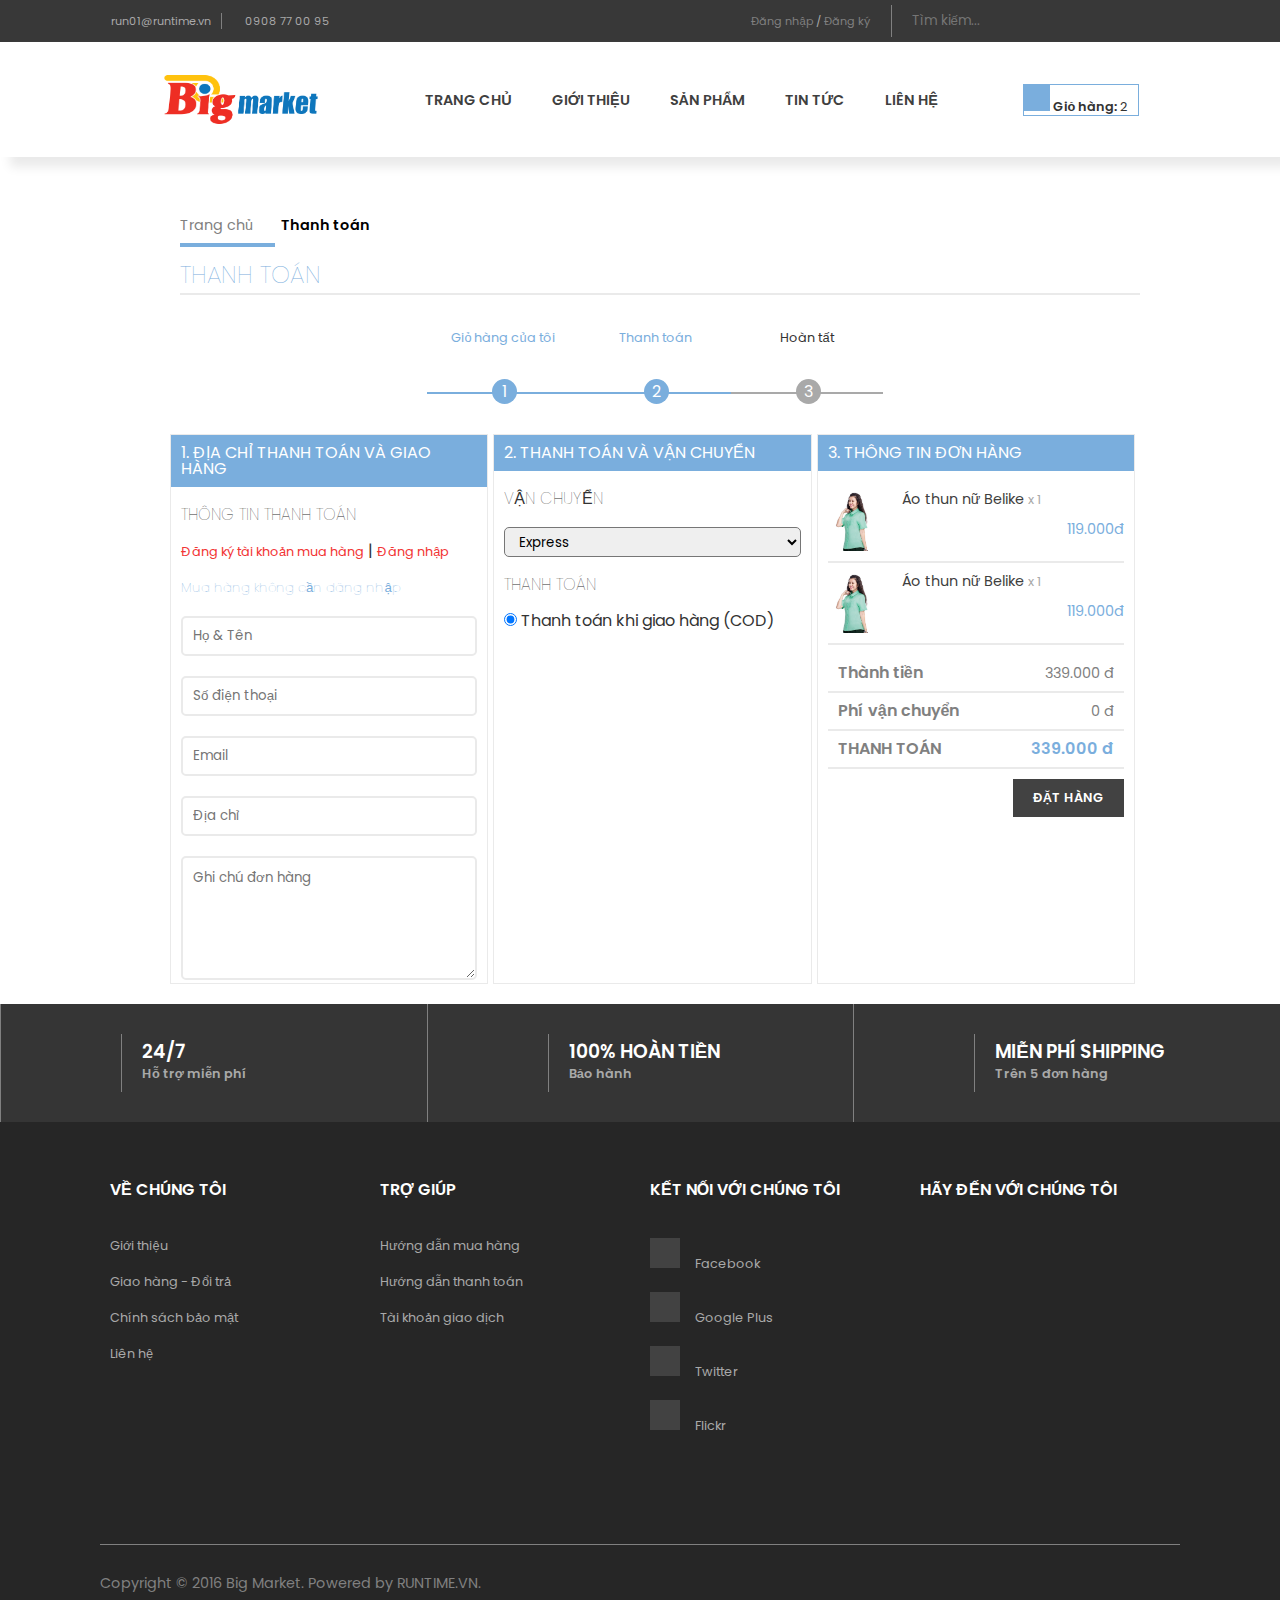
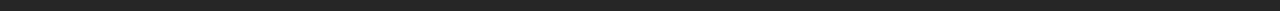
<file: User/payment.html>
<!DOCTYPE html>
<html lang="en">

<head>
   <meta charset="UTF-8">

   <meta name="viewport" content="width=device-width, initial-scale=1.0">
   <title>Store template</title>
   <link rel="stylesheet" href="https://cdnjs.cloudflare.com/ajax/libs/font-awesome/6.4.2/css/all.min.css"
      integrity="sha512-z3gLpd7yknf1YoNbCzqRKc4qyor8gaKU1qmn+CShxbuBusANI9QpRohGBreCFkKxLhei6S9CQXFEbbKuqLg0DA=="
      crossorigin="anonymous" referrerpolicy="no-referrer" />
   <link rel="stylesheet" href="../styles/style.css">
   <link rel="stylesheet" href="../styles/User/payment.css">
</head>

<body>
   <div class="container">
      <!-- Header -->
      <div class="header">
         <div class="info-bar">
            <div class="left-side">
               <span class="info-email"><i class="fa-solid fa-envelope"></i>run01@runtime.vn</span>
               <span class="info-phone"><i class="fa-solid fa-phone"></i>0908 77 00 95</span>
            </div>
            <div class="right-side">
               <div class="account-control">
                  <a href="#">Đăng nhập</a>
                  /
                  <a href="#">Đăng ký</a>
               </div>
               <div class="search">
                  <input type="text" placeholder="Tìm kiếm...">
                  <span class="icon"><i class="fa-solid fa-magnifying-glass"></i></span>
               </div>
            </div>
         </div>
         <div class="menu">
            <div class="logo">
               <a href=""><img src="../img/logo.png" alt=""></a>
            </div>
            <div class="menu-list">
               <ul>
                  <li><a href="#">Trang chủ</a></li>
                  <li><a href="#">Giới thiệu</a></li>
                  <li><a href="#">Sản phẩm</a></li>
                  <li><a href="#">Tin tức</a></li>
                  <li><a href="#">Liên hệ</a></li>
               </ul>
            </div>
            <div class="cart">
               <a class="icon" href=""><i class="fa-solid fa-cart-shopping"></i></a>
               <span class="text">Giỏ hàng:</span>
               <span class="number">2</span>
            </div>
         </div>
      </div>

      <!-- Body -->
      <div class="body">
         <div class="page-container">
            <!-- Breadcrumb -->
            <div class="breadcrumb">
               <span><a href="../">Trang chủ</a></span>
               <span class="icon"><i class="fa-solid fa-angles-right"></i></span>
               <span class="current">Thanh toán</span>
            </div>
            <div class="line"></div>
            <h1>THANH TOÁN</h1>
            <!-- Process -->
            <div class="process">
               <div class="step active">
                  <div class="icon"><i class="fa-solid fa-cart-shopping"></i></div>
                  <div class="title">Giỏ hàng của tôi</div>
                  <div class="time-line">1</div>
               </div>
               <div class="step active">
                  <div class="icon"><i class="fa-solid fa-dollar-sign"></i></div>
                  <div class="title">Thanh toán</div>
                  <div class="time-line">2</div>
               </div>
               <div class="step">
                  <div class="icon"><i class="fa-solid fa-check"></i></div>
                  <div class="title">Hoàn tất</div>
                  <div class="time-line">3</div>
               </div>
            </div>

            <!-- Form -->
            <form action="./finish.html" method="get">
               <!-- Left-side -->
               <div class="form-payment">
                  <div class="left-side">
                     <div class="title">1. ĐỊA CHỈ THANH TOÁN VÀ GIAO HÀNG</div>
                     <div class="content">
                        <h4>THÔNG TIN THANH TOÁN</h4>
                        <div class="register">
                           <a href="">Đăng ký tài khoản mua hàng</a> |
                           <a href="">Đăng nhập</a>
                        </div>
                        <h5>Mua hàng không cần đăng nhập</h5>
                        <div class="input-area">
                           <div class="input-cell">
                              <input type="text" placeholder="Họ & Tên">
                           </div>
                           <div class="input-cell">
                              <input type="text" placeholder="Số điện thoại">
                           </div>
                           <div class="input-cell">
                              <input type="text" placeholder="Email">
                           </div>
                           <div class="input-cell">
                              <input type="text" placeholder="Địa chỉ">
                           </div>
                           <div class="input-cell">
                              <textarea name="desc" id="desc" rows="5" placeholder="Ghi chú đơn hàng"></textarea>
                           </div>
                        </div>
                     </div>
                  </div>

                  <!-- Center-side -->
                  <div class="center-side">
                     <div class="title">2. THANH TOÁN VÀ VẬN CHUYỂN</div>
                     <div class="content">
                        <h4>VẬN CHUYỂN</h4>
                        <div class="input-area">
                           <div class="input-cell">
                              <select name="" id="">
                                 <option value="express">Express</option>
                                 <option value="fast">Giao hàng nhanh</option>
                              </select>
                           </div>
                        </div>
                        <h4>THANH TOÁN</h4>
                        <div class="input-area">
                           <div class="input-cell">
                              <input type="radio" name="COD" id="COD" checked>
                              <label for="COD">Thanh toán khi giao hàng (COD)</label>
                           </div>
                        </div>
                     </div>
                  </div>

                  <!-- Right-side -->
                  <div class="right-side">
                     <div class="title">3. THÔNG TIN ĐƠN HÀNG</div>
                     <div class="list-item">
                        <div class="item">
                           <div class="thumbnail"><a href="../User/detail.html"><img src="../img/item1.jpg" alt=""></a></div>
                           <div class="name"><a href="../User/detail.html">Áo thun nữ Belike</a> <span class="quatity">x 1</span></div>
                           <div class="price">119.000đ</div>
                        </div>
                        <div class="item">
                           <div class="thumbnail"><a href="../User/detail.html"><img src="../img/item1.jpg" alt=""></a></div>
                           <div class="name"><a href="../User/detail.html">Áo thun nữ Belike</a> <span class="quatity">x 1</div>
                           <div class="price">119.000đ</div>
                        </div>
                     </div>
                     <div class="total">
                        <div class="text">Thành tiền</div>
                        <div class="number">339.000 đ</div>
                     </div>
                     <div class="ship">
                        <div class="text">Phí vận chuyển</div>
                        <div class="number">0 đ</div>
                     </div>
                     <div class="pay">
                        <div class="text">THANH TOÁN</div>
                        <div class="number">339.000 đ</div>
                     </div>
                     <div class="submit"><input type="submit" value="ĐẶT HÀNG"></div>
                     
                  </div>
               </div>


         </div>

         </form>

      </div>

   </div>

   <!-- Footer -->
   <div class="footer">
      <div class="about">
         <div class="card-footer">
            <div class="icon" style="color: var(--color-pink);">
               <i class="fa-solid fa-headset"></i>
            </div>
            <div class="info">
               <h3>24/7</h3>
               <span>Hỗ trợ miễn phí</span>
            </div>
         </div>
         <div class="card-footer">
            <div class="icon" style="color: var(--color-coral);">
               <i class="fa-solid fa-hand-holding-dollar"></i>
            </div>
            <div class="info">
               <h3>100% hoàn tiền</h3>
               <span>Bảo hành</span>
            </div>
         </div>
         <div class="card-footer">
            <div class="icon" style="color: var(--color-blue);">
               <i class="fa-solid fa-truck-fast"></i>
            </div>
            <div class="info">
               <h3>Miễn phí shipping</h3>
               <span>Trên 5 đơn hàng</span>
            </div>
         </div>
      </div>

      <div class="contact">
         <div class="list">
            <h3>Về chúng tôi</h3>
            <ul>
               <li>Giới thiệu</li>
               <li>Giao hàng - Đổi trả</li>
               <li>Chính sách bảo mật</li>
               <li>Liên hệ</li>
            </ul>
         </div>

         <div class="list">
            <h3>Trợ giúp</h3>
            <ul>
               <li>Hướng dẫn mua hàng</li>
               <li>Hướng dẫn thanh toán</li>
               <li>Tài khoản giao dịch</li>
            </ul>
         </div>

         <div class="list">
            <h3>Kết nối với chúng tôi</h3>
            <ul>
               <li><span class="icon"><i class="fa-brands fa-facebook-f"></i></span>Facebook</li>
               <li><span class="icon"><i class="fa-brands fa-google-plus-g"></i></span>Google Plus</li>
               <li><span class="icon"><i class="fa-brands fa-twitter"></i></span>Twitter</li>
               <li><span class="icon"><i class="fa-brands fa-flickr"></i></span>Flickr</li>
            </ul>
         </div>

         <div class="list">
            <h3>Hãy đến với chúng tôi</h3>

         </div>
      </div>

      <div class="footer-bottom">
         <div class="copyright">
            Copyright © 2016 Big Market. Powered by RUNTIME.VN.
         </div>
         <div class="payment">
            <span><i class="fa-brands fa-cc-visa"></i></span>
            <span><i class="fa-brands fa-cc-amex"></i></span>
            <span><i class="fa-brands fa-cc-discover"></i></span>
            <span><i class="fa-brands fa-cc-mastercard"></i></span>
            <span><i class="fa-brands fa-cc-paypal"></i></span>
         </div>
      </div>
   </div>
   </div>
</body>

</html>
</file>
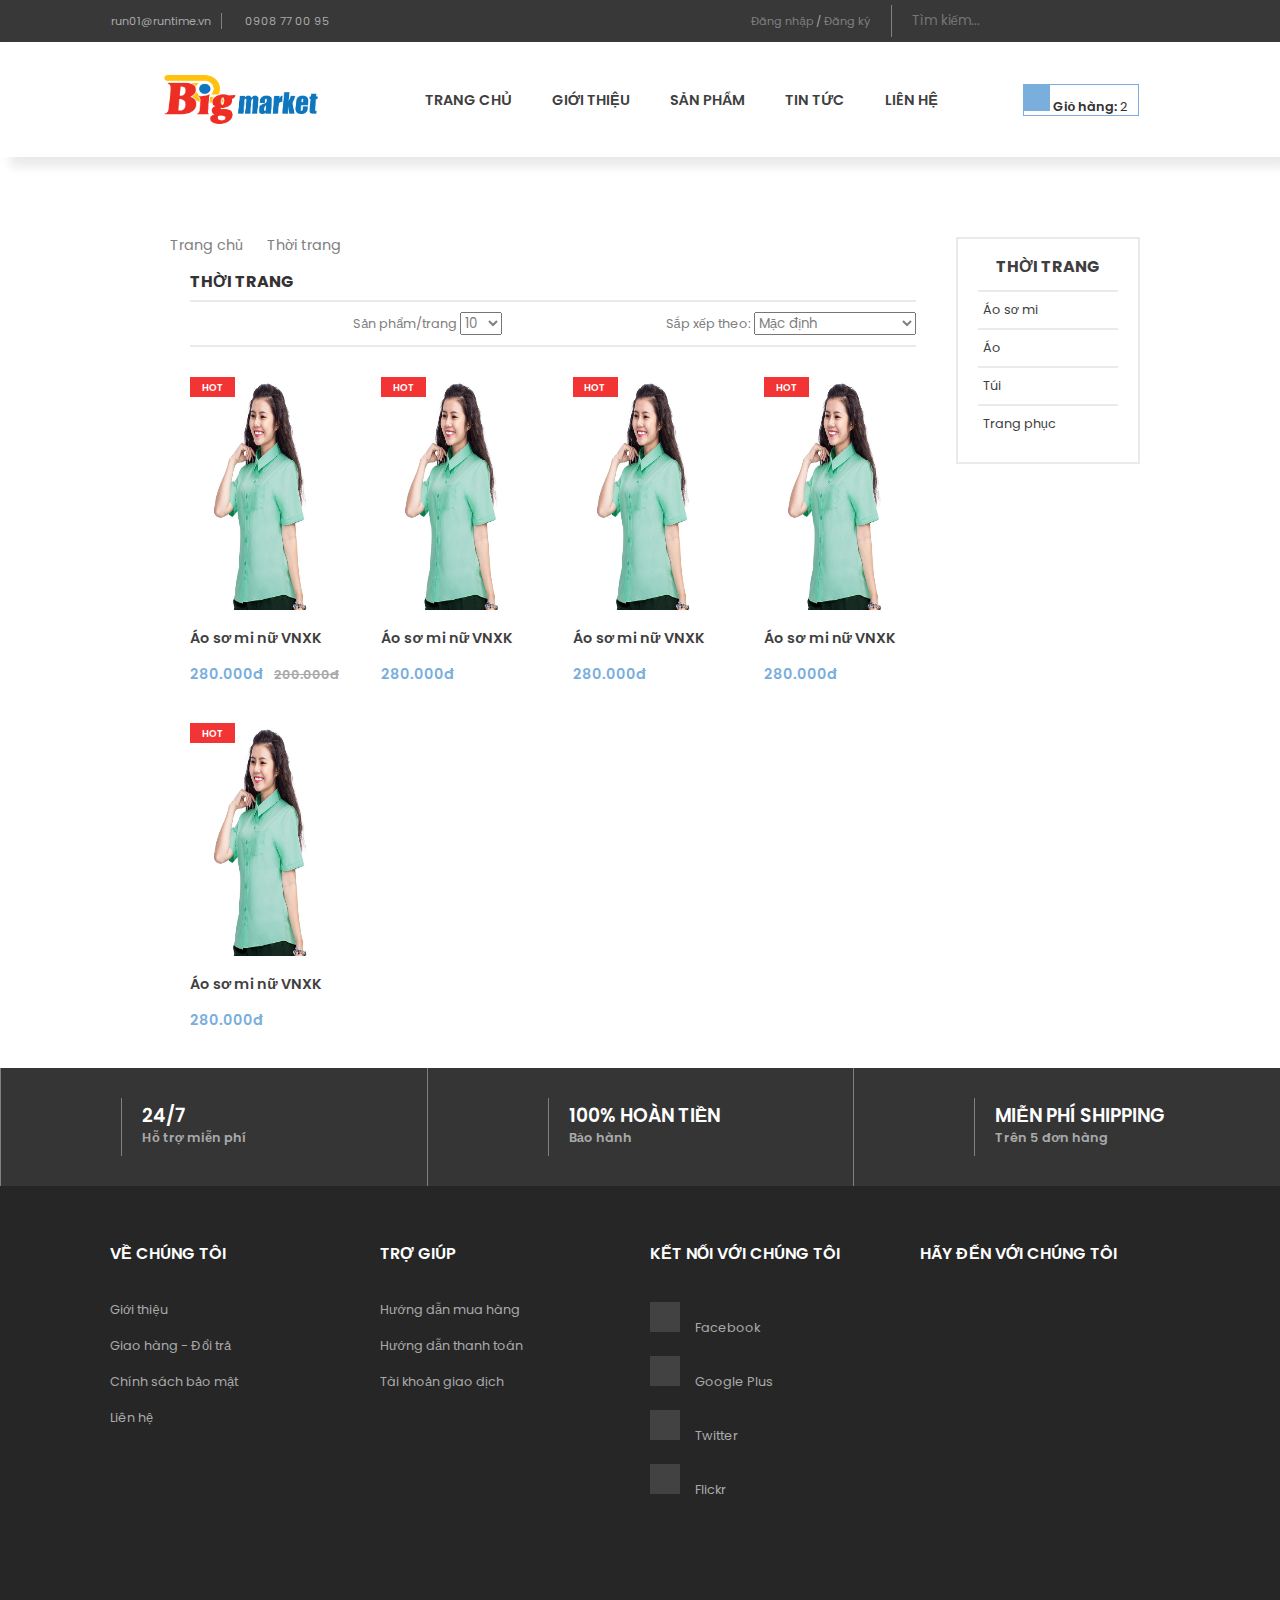
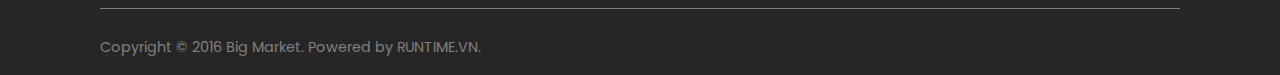
<file: User/productByCategories.html>
<!DOCTYPE html>
<html lang="en">

<head>
   <meta charset="UTF-8">

   <meta name="viewport" content="width=device-width, initial-scale=1.0">
   <title>Store template</title>
   <link rel="stylesheet" href="https://cdnjs.cloudflare.com/ajax/libs/font-awesome/6.4.2/css/all.min.css"
      integrity="sha512-z3gLpd7yknf1YoNbCzqRKc4qyor8gaKU1qmn+CShxbuBusANI9QpRohGBreCFkKxLhei6S9CQXFEbbKuqLg0DA=="
      crossorigin="anonymous" referrerpolicy="no-referrer" />
   <link rel="stylesheet" href="../styles/style.css">
   <link rel="stylesheet" href="../styles/User/productByCategories.css">
</head>

<body>
   <div class="container">
      <!-- Header -->
      <div class="header">
         <div class="info-bar">
            <div class="left-side">
               <span class="info-email"><i class="fa-solid fa-envelope"></i>run01@runtime.vn</span>
               <span class="info-phone"><i class="fa-solid fa-phone"></i>0908 77 00 95</span>
            </div>
            <div class="right-side">
               <div class="account-control">
                  <a href="#">Đăng nhập</a>
                  /
                  <a href="#">Đăng ký</a>
               </div>
               <div class="search">
                  <input type="text" placeholder="Tìm kiếm...">
                  <span class="icon"><i class="fa-solid fa-magnifying-glass"></i></span>
               </div>
            </div>
         </div>
         <div class="menu">
            <div class="logo">
               <a href=""><img src="../img/logo.png" alt=""></a>
            </div>
            <div class="menu-list">
               <ul>
                  <li><a href="#">Trang chủ</a></li>
                  <li><a href="#">Giới thiệu</a></li>
                  <li><a href="#">Sản phẩm</a></li>
                  <li><a href="#">Tin tức</a></li>
                  <li><a href="#">Liên hệ</a></li>
               </ul>
            </div>
            <div class="cart">
               <a class="icon" href=""><i class="fa-solid fa-cart-shopping"></i></a>
               <span class="text">Giỏ hàng:</span>
               <span class="number">2</span>
            </div>
         </div>
      </div>

      <!-- Body -->
      <div class="body">
         <div class="page-container">
            <div class="detail-content">
               <div class="left-side">
                  <div class="breadcrumb">
                     <span><a href="">Trang chủ</a></span>
                     <span class="icon"><i class="fa-solid fa-angles-right"></i></span>
                     <span><a href="">Thời trang</a></span>
                  </div>
                  <h3>THỜI TRANG</h3>

                  <!-- Optimize -->
                  <div class="optimize-tool">
                     <div class="left">
                        <span class="active"><i class="fa-solid fa-table-cells-large"></i></span>
                        <span><i class="fa-solid fa-table-list"></i></span>
                     </div>
                     <div class="center">
                        Sản phẩm/trang
                        <select name="" id="">
                           <option selected value="?limit=10">10</option>
                           <option value="?limit=12">12</option>
                           <option value="?limit=20">20</option>
                           <option value="?limit=50">50</option>
                           <option value="?limit=100">100</option>
                        </select>
                     </div>
                     <div class="right">
                        Sắp xếp theo:
                        <select name="" id="">
                           <option selected value="?sort=index&order=asc">Mặc định</option>
                           <option value="?sort=price&order=asc">Giá tăng dần</option>
                           <option value="?sort=price&order=desc">Giá giảm dần</option>
                           <option value="?sort=name&order=asc">Tên sản phẩm: A to Z</option>
                           <option value="?sort=name&order=desc">Tên sản phẩm: Z to A</option>
                        </select>
                     </div>
                  </div>

                  <!-- card -->
                  <div class="product">
                     <div class="card-item">
                        <div class="thumbnail">
                           <div class="element-hover">
                              <a href="" class="cart fade-bottom-4"><i class="fa-solid fa-cart-shopping"></i></a>
                              <a href="" class="detail fade-bottom-6"><i class="fa-solid fa-circle-info"></i></a>
                           </div>
                           <span class="label">hot</span>
                           <img src="../img/item1.jpg" alt="">
                        </div>
                        <div class="info-item">
                           <div class="title"><a href="">Áo sơ mi nữ VNXK</a></div>
                           <div class="price">280.000đ<span class="actual-price">200.000đ</span></div>
                        </div>
                     </div>
                     <div class="card-item">
                        <div class="thumbnail">
                           <div class="element-hover">
                              <a href="" class="cart fade-bottom-4"><i class="fa-solid fa-cart-shopping"></i></a>
                              <a href="" class="detail fade-bottom-6"><i class="fa-solid fa-circle-info"></i></a>
                           </div>
                           <span class="label">hot</span>
                           <img src="../img/item1.jpg" alt="">
                        </div>
                        <div class="info-item">
                           <div class="title"><a href="">Áo sơ mi nữ VNXK</a></div>
                           <div class="price">280.000đ</div>
                        </div>
                     </div>
                     <div class="card-item">
                        <div class="thumbnail">
                           <div class="element-hover">
                              <a href="" class="cart fade-bottom-4"><i class="fa-solid fa-cart-shopping"></i></a>
                              <a href="" class="detail fade-bottom-6"><i class="fa-solid fa-circle-info"></i></a>
                           </div>
                           <span class="label">hot</span>
                           <img src="../img/item1.jpg" alt="">
                        </div>
                        <div class="info-item">
                           <div class="title"><a href="">Áo sơ mi nữ VNXK</a></div>
                           <div class="price">280.000đ</div>
                        </div>
                     </div>
                     <div class="card-item">
                        <div class="thumbnail">
                           <div class="element-hover">
                              <a href="" class="cart fade-bottom-4"><i class="fa-solid fa-cart-shopping"></i></a>
                              <a href="" class="detail fade-bottom-6"><i class="fa-solid fa-circle-info"></i></a>
                           </div>
                           <span class="label">hot</span>
                           <img src="../img/item1.jpg" alt="">
                        </div>
                        <div class="info-item">
                           <div class="title"><a href="">Áo sơ mi nữ VNXK</a></div>
                           <div class="price">280.000đ</div>
                        </div>
                     </div>
                     <div class="card-item">
                        <div class="thumbnail">
                           <div class="element-hover">
                              <a href="" class="cart fade-bottom-4"><i class="fa-solid fa-cart-shopping"></i></a>
                              <a href="" class="detail fade-bottom-6"><i class="fa-solid fa-circle-info"></i></a>
                           </div>
                           <span class="label">hot</span>
                           <img src="../img/item1.jpg" alt="">
                        </div>
                        <div class="info-item">
                           <div class="title"><a href="">Áo sơ mi nữ VNXK</a></div>
                           <div class="price">280.000đ</div>
                        </div>
                     </div>
                  </div>
               </div>
               <div class="right-side">
                  <div class="table-content">
                     <h3>THỜI TRANG</h3>
                     <ul>
                        <li><a href=""><span><i class="fa-solid fa-check"></i></span>Áo sơ mi</a></li>
                        <li><a href=""><span><i class="fa-solid fa-check"></i></span>Áo</a></li>
                        <li><a href=""><span><i class="fa-solid fa-check"></i></span>Túi</a></li>
                        <li><a href=""><span><i class="fa-solid fa-check"></i></span>Trang phục</a></li>
                     </ul>
                  </div>
               </div>
            </div>
         </div>
      </div>

      <!-- Footer -->
      <div class="footer">
         <div class="about">
            <div class="card-footer">
               <div class="icon" style="color: var(--color-pink);">
                  <i class="fa-solid fa-headset"></i>
               </div>
               <div class="info">
                  <h3>24/7</h3>
                  <span>Hỗ trợ miễn phí</span>
               </div>
            </div>
            <div class="card-footer">
               <div class="icon" style="color: var(--color-coral);">
                  <i class="fa-solid fa-hand-holding-dollar"></i>
               </div>
               <div class="info">
                  <h3>100% hoàn tiền</h3>
                  <span>Bảo hành</span>
               </div>
            </div>
            <div class="card-footer">
               <div class="icon" style="color: var(--color-blue);">
                  <i class="fa-solid fa-truck-fast"></i>
               </div>
               <div class="info">
                  <h3>Miễn phí shipping</h3>
                  <span>Trên 5 đơn hàng</span>
               </div>
            </div>
         </div>

         <div class="contact">
            <div class="list">
               <h3>Về chúng tôi</h3>
               <ul>
                  <li>Giới thiệu</li>
                  <li>Giao hàng - Đổi trả</li>
                  <li>Chính sách bảo mật</li>
                  <li>Liên hệ</li>
               </ul>
            </div>

            <div class="list">
               <h3>Trợ giúp</h3>
               <ul>
                  <li>Hướng dẫn mua hàng</li>
                  <li>Hướng dẫn thanh toán</li>
                  <li>Tài khoản giao dịch</li>
               </ul>
            </div>

            <div class="list">
               <h3>Kết nối với chúng tôi</h3>
               <ul>
                  <li><span class="icon"><i class="fa-brands fa-facebook-f"></i></span>Facebook</li>
                  <li><span class="icon"><i class="fa-brands fa-google-plus-g"></i></span>Google Plus</li>
                  <li><span class="icon"><i class="fa-brands fa-twitter"></i></span>Twitter</li>
                  <li><span class="icon"><i class="fa-brands fa-flickr"></i></span>Flickr</li>
               </ul>
            </div>

            <div class="list">
               <h3>Hãy đến với chúng tôi</h3>

            </div>
         </div>

         <div class="footer-bottom">
            <div class="copyright">
               Copyright © 2016 Big Market. Powered by RUNTIME.VN.
            </div>
            <div class="payment">
               <span><i class="fa-brands fa-cc-visa"></i></span>
               <span><i class="fa-brands fa-cc-amex"></i></span>
               <span><i class="fa-brands fa-cc-discover"></i></span>
               <span><i class="fa-brands fa-cc-mastercard"></i></span>
               <span><i class="fa-brands fa-cc-paypal"></i></span>
            </div>
         </div>
      </div>
   </div>
</body>

</html>
</file>
<file: styles/style.css>
@import url("https://fonts.googleapis.com/css?family=Poppins");
* {
  margin: 0;
  padding: 0;
  box-sizing: border-box;
  font-family: "Poppins", sans-serif;
}

html {
   --color-background-header: #383838;
   --color-lightwhite: #a9a9a9;
   --color-darkwhite: #808080;
   --color-text: #3f3f3f;
   --color-blue: #7aaedd;
   --color-yellow: #ebb651;
   --color-white: #fff;
   --color-gray: #eaeaea;
   --color-pink: #ef939e;
   --color-footer-about: #353535;
   --color-footer-contact:#262626;
   --color-coral: #40bea8;
   --color-blackforicon: #424242;
   --color-red: #f23434;
}

body {
   font-size: 1rem;
   line-height: 1rem;
   color: #333;
   background-color: #fff;
}

.container {
   display: flex;
   flex-direction: column;
   justify-content: center;
}

/* header */
.header {
   display: flex;
   flex-direction: column;
}

.header .info-bar {
   display: flex;
   flex-direction: row;
   justify-content: center;
   align-items: center;
   background-color: var(--color-background-header);
   padding: 5px 0;
   font-size: 0.7rem;
}

.header .info-bar .left-side {
   width: 50%;
   color: var(--color-lightwhite);
}

.header .info-bar .left-side span {
   padding: 0 10px;
}

.header .info-bar .left-side span i {
   display: inline-block;
   padding-right: 10px;
}

.header .info-bar .left-side span.info-email {
   padding-right: 10px;
   border-right: 1px solid var(--color-darkwhite);
}

.header .info-bar .right-side {
   display: flex;
   flex-direction: row;
   justify-content: center;
   align-items: center;
}

.header .info-bar .right-side .account-control {
   padding: 8px 20px;
   font-size: 0.7rem;
   color: var(--color-lightwhite);
   border-right: 1px solid var(--color-darkwhite);
}

.header .info-bar .right-side .account-control a {
   text-decoration: none;
   color: var(--color-darkwhite);
}

.header .info-bar .right-side .account-control a:hover {
   color: var(--color-blue);
}

.header .info-bar .right-side .search {
   padding: 0 20px;
}

.header .info-bar .right-side .search input {
   background-color: transparent;
   border: none;
   outline: none;
   color: var(--color-lightwhite);
}

.header .info-bar .right-side .search i {
   color: var(--color-lightwhite);
   font-size: 0.8rem;
   cursor: pointer;
}

/* Header menu */
.header .menu {
   display: flex;
   flex-direction: row;
   align-items: center;
   justify-content: center;
   width: 100%;
   min-height: 80px;
   background-color: var(--color-white);
   padding: 20px;
   box-shadow: 10px 10px 10px var(--color-gray);
}

.header .menu .logo {
   width: 200px;
   height: 75px;
   padding: 10px 20px 10px;
}

.header .menu .logo img {
   width: 100%;
   height: 100%;
   object-fit: fill;
}

.header .menu .menu-list {
   width: 55%;
}

.header .menu .menu-list ul {
   display: flex;
   flex-direction: row;
   align-items: center;
   justify-content: center;
}

.header .menu .menu-list li {
   list-style: none;
   padding: 0 20px;
}

.header .menu .menu-list li a {
   text-decoration: none;
   font-size: 0.9rem;
   color: var(--color-text);
   font-weight: 600;
   text-transform: uppercase;
}

.header .menu .cart {
   border: 1px solid var(--color-blue);
   font-size: 0.8rem;
}

.header .menu .cart .icon{
   display: inline-block;
   padding: 13px;
   background-color: var(--color-blue);
}

.header .menu .cart .icon i {
   font-size: 0.8rem;
   color: var(--color-white);
}

.header .menu .cart .text {
   font-weight: 600;
}

.header .menu .cart .number {
   display: inline-block;
   padding-right: 10px;
} 

/* Body */
.body {
   display: flex;
   flex-direction: column;
   justify-content: center;
   align-items: center;
   padding: 30px 80px 0 110px;
}

/* Slide show */
.body .sliceshow {
   display: flex;
   flex-direction: row;
   justify-content: center;
}

.body .sliceshow .left-side {
   width: 20%;
   padding: 0 15px;
}

.body .sliceshow .left-side .categories {
   width: 100%;
   display: flex;
   flex-direction: column;
   border: 1px solid var(--color-gray);
}

.body .sliceshow .left-side .categories i {
   display: inline-block;
   padding: 10px 10px 10px 0;
   font-size: 0.8rem;
}

.body .sliceshow .left-side .categories .title {
   line-height: 0.8rem;
   font-size: 0.9rem;
   font-weight: 600;
   background-color: var(--color-gray);
   padding: 10px 20px;
}

.body .sliceshow .left-side .categories .list-categories li.parent{
   list-style: none;
   width: 100%;
   line-height: 0.9rem;
   padding: 0px 20px;
   position: relative;
}

.body .sliceshow .left-side .categories li a {
   display: inline-block;
   text-decoration: none;
   font-size: 0.8rem;
   font-weight: 600;
   color: var(--color-text);
   border-bottom: 1px solid var(--color-gray);
   width: 100%;
   line-height: 0.8rem;
   padding: 10px 0;
}

/* Sub menu */

.body .sliceshow .left-side .categories .list-categories li.parent ul.sub-menu {
   position: absolute;
   display: none;
   top: 0px;
   right: -321px;
   width: 320px;
   background-color: #fff;
   border-top: 3px solid var(--color-blue);
   box-shadow: 0px 3px 5px var(--color-darkwhite);
   padding: 15px;
   z-index: 20;
}

.body .sliceshow .left-side .categories .list-categories li.parent ul.sub-menu li {
   list-style: none;
   color: #fff;
   padding: 0 20px;
   border: none;
}

/* Hover effect */
.body .sliceshow .left-side .categories .list-categories li.parent:hover > a
{
   color: var(--color-blue);
}

.body .sliceshow .left-side .categories .list-categories li.parent:hover ul.sub-menu {
   display: inline-block;
}

.body .sliceshow .left-side .categories .list-categories li.parent ul.sub-menu li:hover > a {
   color: var(--color-blue);
}

/* End Sub-menu */

.body .sliceshow .left-side .left-banner {
   margin-top: 20px;
   height: 190px;
}

.body .sliceshow .left-side .left-banner img{
   width: 100%;
   height: 100%;
   object-fit: fill;
}

/* Center side */
.body .sliceshow .center-side {
   width: 50%;
   padding: 0 15px;
}

.body .sliceshow .center-side .slide-show {
   width: 100%;
   height: 427px;
}

.body .sliceshow .center-side .slide-show img {
   width: 100%;
   height: 100%;
   object-fit: cover;
}

.body .sliceshow .center-side .product-deal {
   width: 100%;
   margin-top: 20px;
   padding: 10px;
   border: 1px solid var(--color-gray);
}

.body .sliceshow .center-side .product-deal .switch-tab {
   display: flex;
   flex-direction: row;
   align-items: center;
   justify-content: space-between;
   margin: 0 10px;
   padding: 10px 0;
   border-bottom: 2px solid var(--color-gray);
}

.body .sliceshow .center-side .product-deal .switch-tab .switch-button {
   display: inline-block;
   padding: 5px 10px;
   border: 2px solid var(--color-gray);
   transition: .4s;
}

.body .sliceshow .center-side .product-deal .switch-tab .switch-button:hover {
   border: 2px solid var(--color-blue);
   color: var(--color-blue);
}

.body .sliceshow .center-side .product-deal .switch-tab h4 {
   font-size: 1rem;
   text-transform: uppercase;
}

.body .sliceshow .center-side .product-deal .content-wrapper {
   display: grid;
   grid-template-columns: 1fr 1fr;
   padding: 20px 0;
}

.body .sliceshow .center-side .product-deal .content-wrapper .thumbnail-deal {
   width: 100%;
   position: relative;
}

.body .sliceshow .center-side .product-deal .content-wrapper .thumbnail-deal span {
   position: absolute;
   top: 0;
   left: 0;
   display: inline-block;
   width: 45px;
   height: 30px;
   font-size: 0.7rem;
   font-weight: 600;
   text-align: center;
   line-height: 1rem;
   color: #fff;
   background-color: var(--color-red);
   padding: 5px;
   text-transform: uppercase;
   z-index: 20;
}

/* Label for hover */

.body .sliceshow .center-side .product-deal .content-wrapper .thumbnail-deal:hover::after {
   content: "";
   position: absolute;
   top: 0;
   left: 0;
   width: 100%;
   height: 100%;
   background-color: black;
   animation: animate 0.6s forwards;
}

.body .sliceshow .center-side .product-deal .content-wrapper .thumbnail-deal .element-hover {
   position: absolute;
   width: 100%;
   height: 100%;
   top: 0;
   left: 0;
   display: none;
   justify-content: center;
   align-items: center;
}

.body .sliceshow .center-side .product-deal .content-wrapper .thumbnail-deal:hover .element-hover {
   display: flex;
}

.body .sliceshow .center-side .product-deal .content-wrapper .thumbnail-deal .element-hover a {
   display: inline-block;
   padding: 10px;
   border: 2px solid #fff;
   color: #fff;
   margin: 5px;
   z-index: 20;
   position: relative;
}

.body .sliceshow .center-side .product-deal .content-wrapper .thumbnail-deal .element-hover a.cart:hover::after {
   content: "Giỏ hàng";
   position: absolute;
   top: -40px;
   left: -15px;
   width: 80px;
   height: 20px;
   font-size: 0.8rem;
   padding: 5px;
   color: var(--color-text);
   text-align: center;
   background-color: #fff;
   z-index: 20;
}

.body .sliceshow .center-side .product-deal .content-wrapper .thumbnail-deal .element-hover a.detail:hover::after {
   content: "Chi tiết";
   position: absolute;
   top: -40px;
   left: -15px;
   width: 80px;
   height: 20px;
   padding: 5px;
   font-size: 0.8rem;
   color: var(--color-text);
   text-align: center;
   background-color: #fff;
   z-index: 20;
}

.body .sliceshow .center-side .product-deal .content-wrapper .thumbnail-deal .element-hover a:hover {
   color: var(--color-blue);
   border: 2px solid var(--color-blue);
}

/* End label for hover */

.body .sliceshow .center-side .product-deal .content-wrapper .thumbnail-deal img {
   width: 100%;
   height: 100%;
   object-fit: cover;
}

.body .sliceshow .center-side .product-deal .content-wrapper .info-deal {
   padding: 10px 20px;
}

.body .sliceshow .center-side .product-deal .content-wrapper .info-deal a {
   text-decoration: none;
   color: var(--color-text);
   font-weight: 600;
}

.body .sliceshow .center-side .product-deal .content-wrapper .info-deal a:hover {
   color: var(--color-blue);
}

.body .sliceshow .center-side .product-deal .content-wrapper h4 {
   font-size: 1rem;
}

.body .sliceshow .center-side .product-deal .content-wrapper .price {
   padding: 10px 0;
   font-size: 1rem;
}

.body .sliceshow .center-side .product-deal .content-wrapper .price .actual-price {
   color: var(--color-darkwhite);
   text-decoration: line-through;
}

.body .sliceshow .center-side .product-deal .content-wrapper .price .discounted-price {
   color: var(--color-blue);
   font-size: 1.2rem;
   font-weight: 600;
}

.body .sliceshow .center-side .product-deal .content-wrapper p {
   font-size: 0.8rem;
   font-weight: 100;
   padding: 10px 0;
   color: var(--color-darkwhite);
   line-height: 1.3rem;
}

.body .sliceshow .center-side .product-deal .info-deal .time {
   display: flex;
   justify-content: end;
   align-items: center;
}

.body .sliceshow .center-side .product-deal .info-deal .time .cell-time {
   display: flex;
   flex-direction: column;
   justify-content: center;
   align-items: center;
   width: 50px;
   height: 46px;
   margin: 5px;
   border: 2px solid var(--color-gray);
   font-size: 0.6rem;
   color: var(--color-text);
   border-radius: 5px 0px 5px 0px;
}

.body .sliceshow .center-side .product-deal .info-deal .time .cell-time.day {
   background-color: var(--color-darkwhite);
   color: #fff;
}

.body .sliceshow .center-side .product-deal .info-deal .time .cell-time .number {
   font-size: 1rem;
   font-weight: 600;
}

/* Right side */

.body .sliceshow .right-side {
   width: 20%;
   display: flex;
   flex-direction: column;
   margin: 0 10px;
}

.body .sliceshow .right-side .sales{
   display: flex;
   flex-direction: column;
   align-items: center;
   justify-content: center;
   padding: 20px;
   border: 1px solid var(--color-gray);
}

.body .sliceshow .right-side .sales h3 {
   font-weight: 600;
   font-size: 1rem;
   text-transform: uppercase;
   padding: 0 30px 20px;
   border-bottom: 1px solid var(--color-gray);
} 

.body .sliceshow .right-side .sales ul {
   display: flex;
   flex-direction: column;
}

.body .sliceshow .right-side .sales li {
   display: flex;
   flex-direction: row;
   padding: 20px;
   border-bottom: 1px solid var(--color-gray);
}

.body .sliceshow .right-side .sales li .thumbnail-sale {
   width: 75px;
   margin-right: 10px;
   position: relative;
}

.body .sliceshow .right-side .sales li .thumbnail-sale img {
   width: 100%;
   object-fit: cover;
}

.body .sliceshow .right-side .sales li .thumbnail-sale .thumbnail-hover {
   position: absolute;
   top: 0;
   left: 0;
   width: 100%;
   height: 100%;
   color: #fff;
   font-size: 1.5rem;
   display: none;
   justify-content: center;
   align-items: center;
   background-color: black;
   opacity: 0.5;
   animation: expandleft 0.4s;
   pointer-events: none;
}

.body .sliceshow .right-side .sales li .thumbnail-sale:hover .thumbnail-hover {
   display: flex;
}

.body .sliceshow .right-side .sales li .info-sale .price{
   padding: 10px 0;
}

.body .sliceshow .right-side .sales li .info-sale a {
   font-size: 0.8rem;
   font-weight: 600;
   text-decoration: none;
   color: var(--color-text);
}

.body .sliceshow .right-side .sales li .info-sale a:hover {
   color: var(--color-blue);
}

.body .sliceshow .right-side .sales li .info-sale .price .actual-price {
   color: var(--color-darkwhite);
   font-size: 0.8rem;
   text-decoration: line-through;
}

.body .sliceshow .right-side .sales li .info-sale .price .discounted-price {
   color: var(--color-blue);
   font-size: 1rem;
   font-weight: 600;
}

.body .sliceshow .right-side .subscribe-box {
   margin-top: 20px;
   padding: 20px;
   border: 1px solid var(--color-gray);
   display: flex;
   flex-direction: column;
   align-items: center;
   justify-content: center;
}

.body .sliceshow .right-side .subscribe-box h4 {
   padding: 20px;
   text-transform: uppercase;
}

.body .sliceshow .right-side .subscribe-box input {
   background-color: none;
   border: none;
   outline: none;
   font-size: 0.9rem;
   padding: 10px;
   margin-bottom: 10px;
   color: var(--color-lightwhite);
}

.body .sliceshow .right-side .subscribe-box button {
   text-decoration: none;
   padding: 10px 20px;
   background-color: transparent;
   border: 1px solid var(--color-gray);
   font-size: 0.8rem;
   font-weight: 600;
   text-transform: uppercase;
   cursor: pointer;
}

.body .sliceshow .right-side .subscribe-box button:hover {
   color: var(--color-blue);
   border: 1px solid var(--color-blue);
}

/* Banner home */
.body .banner-home img{
   width: 100%;
   object-fit: cover;
}

/* Main content */
.body .main-content {
   display: grid;
   grid-template-columns: 236px 1fr 348px;
   border: 1px solid var(--color-gray);
   min-width: 78%;
   max-width: 100%;
   margin-top: 40px;
   border-top: 5px solid var(--color-gray);
}

.body .main-content .left-side {
   display: flex;
   flex-direction: column;
   align-items: center;
   border: 1px solid var(--color-gray);
}

.body .main-content .left-side .title {
   display: flex;
   flex-direction: row;
   align-items: center;
   justify-content: center;
   padding: 20px 30px;
}

.body .main-content .left-side .title .icon {
   font-size: 1.5rem;
   background-color: var(--color-gray);
   width: 44px;
   height: 44px;
   text-align: center;
   line-height: 44px;
   color: #fff;
   margin-right: 15px;
}

.body .main-content .left-side .title h3 {
   text-transform: uppercase;
}

.body .main-content .left-side .list-item {
   width: 100%;
}

.body .main-content .left-side .list-item li {
   width: 100%;
   list-style: none;
   border-bottom: 1px solid var(--color-gray);
   font-size: 0.8rem;
   font-weight: 600;
   cursor: pointer;
}

.body .main-content .left-side .list-item li a {
   text-decoration: none;
   color: var(--color-text);
   display: inline-block;
   width: 100%;
   height: 100%;
   padding: 15px 30px;
}

.body .main-content .left-side .list-item li.active {
   background-color: var(--color-gray);
   color: #fff;
}

.body .main-content .center-side {
   display: grid;
   grid-template-columns: repeat(3, 1fr);
}

.body .main-content .right-side {
   padding: 20px;
   border-left: 1px solid var(--color-gray);
}

.body .main-content .right-side img {
   max-width: 100%;
}

/* Main Group 1 */
.main-content.group-1 {
   border-top: 5px solid var(--color-yellow);
}

.main-content.group-1 .left-side .title .icon {
   background-color: var(--color-yellow);
}

.main-content.group-1 .left-side .list-item li.active {
   background-color: var(--color-yellow);
}

.main-content.group-1 .left-side .list-item li:hover {
   background-color: var(--color-yellow);
   color: #fff;
}

/* Main Group 2 */
.main-content.group-2 {
   border-top: 5px solid var(--color-pink);
}

.main-content.group-2 .left-side .title .icon {
   background-color: var(--color-pink);
}

.main-content.group-2 .left-side .list-item li.active {
   background-color: var(--color-pink);
}

.main-content.group-2 .left-side .list-item li:hover {
   background-color: var(--color-pink);
   color: #fff;
}

/* Card item */
.card-item {
   padding: 20px;
   border: 1px solid var(--color-gray);
}

.card-item .thumbnail {
   width: 100%;
   height: 185px;
   position: relative;
}

.card-item .thumbnail span {
   position: absolute;
   top: 0;
   left: 0;
   display: inline-block;
   width: 45px;
   height: 20px;
   font-size: 0.6rem;
   font-weight: 600;
   text-align: center;
   line-height: 0.7rem;
   color: #fff;
   background-color: var(--color-red);
   padding: 5px;
   text-transform: uppercase;
}

.card-item .thumbnail img {
   width: 100%;
   height: 100%;
   object-fit: fill;
}

/* Label for hover */

.card-item .thumbnail:hover::after {
   content: "";
   position: absolute;
   top: 0;
   left: 0;
   width: 100%;
   height: 100%;
   background-color: black;
   animation: animate .6s forwards;
}

.card-item .thumbnail .element-hover {
   position: absolute;
   width: 100%;
   height: 100%;
   top: 0;
   left: 0;
   display: none;
   justify-content: center;
   align-items: center;
}

.card-item .thumbnail:hover .element-hover {
   display: flex;
}

.card-item .thumbnail .element-hover a {
   display: inline-block;
   padding: 10px;
   border: 1px solid #fff;
   color: #fff;
   margin: 5px;
   z-index: 20;
   position: relative;
}


.card-item .thumbnail .element-hover a.cart:hover::after {
   content: "Giỏ hàng";
   position: absolute;
   top: -40px;
   left: -15px;
   width: 70px;
   height: 20px;
   font-size: 0.8rem;
   padding: 5px;
   color: var(--color-text);
   text-align: center;
   background-color: #fff;
   z-index: 20;
}

.card-item .thumbnail .element-hover a.detail:hover::after {
   content: "Chi tiết";
   position: absolute;
   top: -40px;
   left: -15px;
   width: 70px;
   height: 20px;
   padding: 5px;
   font-size: 0.8rem;
   color: var(--color-text);
   text-align: center;
   background-color: #fff;
   z-index: 20;
}

.card-item .thumbnail .element-hover a:hover {
   color: var(--color-blue);
   border: 1px solid var(--color-blue);
}

/* End label for hover */

.card-item .info-item {
   padding-top: 20px;
}

.card-item .info-item .title {
   font-size: .9rem;
   font-weight: 600;
}

.card-item .info-item .title a {
   text-decoration: none;
   color: var(--color-text);
}

.card-item .info-item .title a:hover {
   color: var(--color-blue);
}

.card-item .info-item .price {
   padding-top: 20px;
   font-size: .9rem;
   font-weight: 600;
   color: var(--color-blue);
}

.card-item .info-item .price span.actual-price {
   display: inline-block;
   font-size: .8rem;
   font-weight: 600;
   color: var(--color-lightwhite);
   margin-left: 10px;
   text-decoration: line-through;
}

/* Footer */
.footer {
   display: flex;
   flex-direction: column;
   width: 100%;
   justify-content: center;
   align-items: center;
   margin-top: 20px;
   color: #fff;
}

.footer .about {
   display: grid;
   grid-template-columns: repeat(3, 1fr);
   justify-content: center;
   align-items: center;
   width: 100%;
   background-color: var(--color-footer-about);
}

.footer .about .card-footer {
   width: 100%;
   display: flex;
   flex-direction: row;
   align-items: center;
   padding: 30px 50px;
   border-left: 1px solid var(--color-darkwhite);
}

.footer .about .card-footer .icon {
   width: 70px;
   height: 50px;
   padding: 10px 20px;
   font-size: 2rem;
}

.footer .about .card-footer .info {
   padding: 10px 20px;
   border-left: 1px solid var(--color-darkwhite);
}

.footer .about .card-footer .info h3 {
   font-weight: 600;
   margin-bottom: 5px;
   text-transform: uppercase;
}

.footer .about .card-footer .info span {
   font-size: 0.8rem;
   font-weight: 600;
   color: var(--color-lightwhite);
}

.footer .contact {
   display: grid;
   grid-template-columns: repeat(4, 1fr);
   background-color: var(--color-footer-contact);
   width: 100%;
   padding: 60px 100px 10px 100px;
}

.footer .contact .list {
   padding-bottom: 100px;
   padding-left: 10px;
   border-bottom: 1px solid var(--color-darkwhite);
}

.footer .contact .list h3 {
   font-size: 1rem;
   font-weight: 600;
   text-transform: uppercase;
}

.footer .contact .list ul {
   padding-top: 30px;
}

.footer .contact .list li {
   list-style: none;
   padding: 10px 0;
   font-size: 0.8rem;
   color: var(--color-lightwhite);
   cursor: pointer;
}

.footer .contact .list li:hover {
   color: #fff;
}

.footer .contact .list li span {
   display: inline-block;
   width: 30px;
   height: 30px;
   color: #fff;
   background-color: var(--color-blackforicon);
   text-align: center;
   line-height: 30px;
   margin-right: 15px;
}

.footer-bottom {
   width: 100%;
   background-color: var(--color-footer-contact);
   display: grid;
   grid-template-columns: repeat(2, 1fr);
   padding: 20px 100px;
}

.footer-bottom .copyright {
   font-size: 0.9rem;
   color: var(--color-darkwhite);
}

.footer-bottom .payment {
   width: 100%;
   text-align: right;
}

.footer-bottom .payment span {
   font-size: 2rem;
   color: var(--color-darkwhite);
}

/* Animation */
.fade-left {
   position: relative;
   animation: animateleft 0.4s;
}

.fade-right {
   position: relative;
   animation: animateright 0.4s;
}

.fade {
   position: relative;
   animation: animate 0.4s;
}

.fade-bottom-4 {
   position: relative;
   animation: animatebottom 0.4s;
}

.fade-bottom-6 {
   position: relative;
   animation: animatebottom 0.6s;
}

.append-left {
   position: relative;
   animation: expandleft 0.4s;
}

.append {
   position: relative;
   animation: animateappend 0.4s;
}

@keyframes animateleft {
   from{
      left:-300px;
      opacity:0
   } 
   to{
      left:0;
      opacity:1
   }
}

@keyframes animateright {
   from{
      right:-300px;
      opacity:0
   } 
   to{
      right:0;
      opacity:1
   }
}

@keyframes expandleft {
   from{
      width: 0%;
   }
   to{
      width: 100%;
   }
}

@keyframes animate {
   from{
      opacity: 1;
   }
   to{
      opacity: 0.5;
   }
}

@keyframes animatebottom {
   from{
      bottom: -20px;
      opacity: 0;
   }
   to{
      bottom: 0;
      opacity: 1;
   }
}

@keyframes animateappend {
   from{
      top: 0;
      right: 0;
      width: 100px;
   }
   to{
      top: 0px;
      right: -321px;
      width: 320px;
   }
}
</file>
<file: styles/User/cart.css>
html {
   --color-background-header: #383838;
   --color-lightwhite: #a9a9a9;
   --color-darkwhite: #808080;
   --color-text: #3f3f3f;
   --color-blue: #7aaedd;
   --color-yellow: #ebb651;
   --color-white: #fff;
   --color-gray: #eaeaea;
   --color-pink: #ef939e;
   --color-footer-about: #353535;
   --color-footer-contact:#262626;
   --color-coral: #40bea8;
   --color-blackforicon: #424242;
   --color-red: #f23434;
}

.page-container {
   width: 100%;
   padding: 20px 60px 0 60px;
   position: relative;
   z-index: 1;
   min-height: 400px;
}

/* Breadcrumb */
.page-container .breadcrumb{
   font-size: 0.9rem;
   padding: 10px;
}

.page-container .breadcrumb a {
   text-decoration: none;
   color: var(--color-darkwhite);
}

.page-container .breadcrumb a:hover {
   color: var(--color-red);
}

.page-container .breadcrumb .icon {
   display: inline-block;
   padding: 0 10px;
   color: var(--color-darkwhite);
   font-size: 0.6rem;
}

.page-container .breadcrumb .current {
   color: black;
   font-weight: 600;
}

.page-container .line {
   width: 95px;
   height: 4px;
   background-color: var(--color-blue);
   margin-left: 10px;
}

.page-container h1 {
   font-size: 1.5rem;
   margin-top: 20px;
   color: var(--color-blue);
   margin-left: 10px;
   font-weight: 100;
   padding-bottom: 10px;
   border-bottom: 2px solid var(--color-gray);
}

/* Process */
.page-container .process {
   display: flex;
   flex-direction: row;
   justify-content: center;
   align-items: center;
   padding: 20px;
}

.page-container .process .step {
   width: 152px;
   height: 79px;
   text-align: center;
   border-bottom: 2px solid var(--color-lightwhite);
   position: relative;
}

.page-container .process .step .icon {
   width: 100%;
   font-size: 1.2rem;
   padding: 5px 0;
}

.page-container .process .step .title {
   width: 100%;
   font-size: .8rem;
   padding: 5px 0;
}

.page-container .process .step .time-line {
   width: 25px;
   height: 25px;
   position: absolute;
   background-color: var(--color-lightwhite);
   color: #fff;
   border-radius: 25px;
   text-align: center;
   line-height: 25px;
   bottom: -12px;
   left: 65px;
}

/* Step Active */

.page-container .process .step.active {
   width: 152px;
   height: 79px;
   text-align: center;
   border-bottom: 2px solid var(--color-blue);
   position: relative;
}

.page-container .process .step.active .icon {
   width: 100%;
   font-size: 1.2rem;
   padding: 5px 0;
   color: var(--color-blue);
}

.page-container .process .step.active .title {
   width: 100%;
   font-size: .8rem;
   padding: 5px 0;
   color: var(--color-blue);
}

.page-container .process .step.active .time-line {
   width: 25px;
   height: 25px;
   position: absolute;
   background-color: var(--color-blue);
   color: #fff;
   border-radius: 25px;
   text-align: center;
   line-height: 25px;
   bottom: -12px;
   left: 65px;
}

/* Table */
.page-container table {
   margin-top: 20px;
   width: 100%;
   border: 1px solid var(--color-gray);
   border-collapse: collapse;
}

.page-container table th{
   text-align: left;
   color: #fff;
   padding: 10px;
}

.page-container table tr:first-child {
   background-color: var(--color-blue);
   border: none; 
}

.page-container table .thumbnail {
   width: 52px;
   height: 60px;
}

.page-container table .thumbnail img {
   width: 100%;
   height: 100%;
   object-fit: cover;
}

.page-container table td {
   padding: 10px;
   font-size: 0.8rem;
}

.page-container table td a {
   text-decoration: none;
   color: var(--color-text);
}

.page-container table td a:hover {
   color: var(--color-blue);
}

.page-container table td input {
   width: 60px;
   padding: 5px;
   color: var(--color-darkwhite);
}

.page-container table td i {
   color: var(--color-red);
}

.page-container table td i:hover {
   color: var(--color-blue);
   cursor: pointer;
}

/* Total */
.page-container .total {
   text-align: end;
   margin-top: 20px;
}

.page-container .total span {
   font-size: 0.8rem;
   color: var(--color-darkwhite);
   font-weight: 600;
}

.page-container .total span.number {
   display: inline-block;
   margin-left: 15px;
   font-size: 1.5rem;
   color: var(--color-blue);
}

/* Btn */
.page-container .btn {
   margin-top: 20px;
   text-align: end;
}

.page-container .btn a {
   text-decoration: none;
   padding: 10px 20px;
   font-size: .8rem;
   font-weight: 600;
}

.page-container .btn a.btn-continue {
   color: var(--color-text);
   border: 2px solid var(--color-gray);
}

.page-container .btn a.btn-continue:hover {
   color: var(--color-blue);
   border: 2px solid var(--color-blue);
}

.page-container .btn a.btn-payment {
   background-color: var(--color-footer-about);
   color: #fff;
}

.page-container .btn a.btn-payment:hover {
   background-color: var(--color-blue);
}
</file>
<file: styles/User/detail.css>
html {
  --color-background-header: #383838;
  --color-lightwhite: #a9a9a9;
  --color-darkwhite: #808080;
  --color-text: #3f3f3f;
  --color-blue: #7aaedd;
  --color-yellow: #ebb651;
  --color-white: #fff;
  --color-gray: #eaeaea;
  --color-pink: #ef939e;
  --color-footer-about: #353535;
  --color-footer-contact: #262626;
  --color-coral: #40bea8;
  --color-blackforicon: #424242;
  --color-red: #f23434;
}

.page-container {
  width: 100%;
  padding: 20px 60px 0 60px;
  position: relative;
  z-index: 1;
  min-height: 400px;
  display: grid;
  grid-template-columns: 280px 1fr;
}

/* Left-side */

.page-container .left-side .table-content {
  padding: 15px;
  border: 2px solid var(--color-gray);
}

.page-container .left-side .table-content h3 {
  font-size: 1rem;
  text-align: center;
  padding-bottom: 10px;
}

.page-container .left-side .table-content li {
  list-style: none;
  padding: 20px 10px;
  border-top: 2px solid var(--color-gray);
  display: flex;
}

.page-container .left-side .table-content li .thumbnail {
  width: 75px;
  height: 100%;
  position: relative;
}

.page-container .left-side .table-content li .thumbnail .thumbnail-hover {
  position: absolute;
  top: 0;
  left: 0;
  width: 100%;
  height: 100%;
  color: #fff;
  font-size: 1.5rem;
  display: none;
  justify-content: center;
  align-items: center;
  background-color: black;
  opacity: 0.5;
  animation: expandleft ease-in-out 0.4s;
  pointer-events: none;
}

.page-container .left-side .table-content li .thumbnail:hover .thumbnail-hover {
  display: flex;
}

.page-container .left-side .table-content li .thumbnail img {
  width: 100%;
  object-fit: fill;
}

.page-container .left-side .table-content li .info {
  padding: 0 10px;
}

.page-container .left-side .table-content li .info a.title {
  text-decoration: none;
  color: var(--color-text);
  font-size: 0.8rem;
  font-weight: 600;
}

.page-container .left-side .table-content li .info a.title:hover {
  color: var(--color-blue);
}

.page-container .left-side .table-content li .info .price {
  margin-top: 10px;
}

.page-container .left-side .table-content li .info .price .actual-price {
  color: var(--color-darkwhite);
  text-decoration: line-through;
}

.page-container .left-side .table-content li .info .price .discounted-price {
  color: var(--color-blue);
  font-size: 0.9rem;
  font-weight: 600;
  padding-left: 10px;
}

/* Right-side */
.page-container .right-side {
  padding: 0 20px 0;
}

.page-container .right-side .breadcrumb {
  font-size: 0.9rem;
  padding: 10px;
}

.page-container .right-side .breadcrumb a {
  text-decoration: none;
  color: var(--color-darkwhite);
}

.page-container .right-side .breadcrumb a:hover {
  color: var(--color-red);
}

.page-container .right-side .breadcrumb .icon {
  display: inline-block;
  padding: 0 10px;
  color: var(--color-darkwhite);
  font-size: 0.6rem;
}

.page-container .right-side .breadcrumb .current {
  color: black;
  font-weight: 600;
}

.page-container .right-side .detail {
  display: grid;
  grid-template-columns: 1fr 1.5fr;
}

.page-container .right-side .detail .card-thumbnail {
  border: 5px solid var(--color-gray);
}

.page-container .right-side .detail .card-thumbnail .main-thumbnail {
  max-height: 432px;
  overflow: hidden;
}

.page-container .right-side .detail .card-thumbnail .main-thumbnail img {
  width: 100%;
  height: 100%;
  object-fit: fill;
  cursor: zoom-in;
  transition: 0.3s ease-in-out;
  animation: change ease 0.3s;
}

@keyframes change {
  from {
    opacity: 0;
  }
  to {
    opacity: 1;
  }
}

.page-container .right-side .detail .card-thumbnail .main-thumbnail:hover img {
  transform: scale(1.1);
}

.page-container .right-side .detail .card-thumbnail .sub-thumbnail {
  display: flex;
  flex-direction: row;
  background-color: var(--color-gray);
}

.page-container .right-side .detail .card-thumbnail .sub-thumbnail .sub-item {
  width: 50px;
  height: 50px;
  margin: 20px 5px 5px 0;
  cursor: pointer;
  opacity: 0.8;
}

.page-container
  .right-side
  .detail
  .card-thumbnail
  .sub-thumbnail
  .sub-item:hover {
  opacity: 1;
}

.page-container
  .right-side
  .detail
  .card-thumbnail
  .sub-thumbnail
  .sub-item.active {
  border: 1px solid var(--color-red);
  opacity: 1;
}

.page-container
  .right-side
  .detail
  .card-thumbnail
  .sub-thumbnail
  .sub-item
  img {
  width: 100%;
  height: 100%;
  object-fit: fill;
}

.page-container .right-side .detail .card-info {
  margin-left: 60px;
}

.page-container .right-side .detail .card-info h1 {
  font-size: 2rem;
  font-weight: 600;
  padding-top: 20px;
}

.page-container .right-side .detail .card-info .price {
  margin-top: 30px;
  font-size: 1rem;
}

.page-container .right-side .detail .card-info .price .actual-price {
  color: var(--color-darkwhite);
  text-decoration: line-through;
  font-size: 1.2rem;
}

.page-container .right-side .detail .card-info .price .discounted-price {
  color: var(--color-blue);
  font-weight: 600;
  font-size: 1.2rem;
  padding-right: 15px;
}

.page-container .right-side .detail .card-info p {
  margin-top: 30px;
  color: var(--color-text);
  font-size: 0.9rem;
}

.page-container .right-side .detail .card-info .quantity {
  margin-top: 30px;
  color: var(--color-darkwhite);
}

.page-container .right-side .detail .card-info .quantity input {
  color: var(--color-darkwhite);
  padding: 5px;
  margin-left: 20px;
  width: 100px;
}

.page-container .right-side .detail .card-info .btn {
  margin-top: 30px;
}

.page-container .right-side .detail .card-info .btn .btn-addcart {
  padding: 10px 20px;
  background-color: var(--color-footer-contact);
  color: #fff;
  outline: none;
  cursor: pointer;
  border: none;
  font-size: 0.8rem;
  font-weight: 600;
}

.page-container .right-side .detail .card-info .btn .btn-addcart:hover {
  background-color: var(--color-blue);
}

.page-container .right-side .detail .card-info .btn .btn-buy {
  margin-left: 20px;
  padding: 10px 20px;
  border: 2px solid var(--color-gray);
  color: var(--color-text);
  font-weight: 600;
  background-color: #fff;
  cursor: pointer;
}

.page-container .right-side .detail .card-info .btn .btn-buy:hover {
  color: var(--color-blue);
  border: 2px solid var(--color-blue);
}

/* Description */
.page-container .right-side .description {
  margin-top: 40px;
  border: 2px solid var(--color-gray);
}

.page-container .right-side .description .tabs {
  background-color: var(--color-gray);
}

.page-container .right-side .description .tabs .tab {
  width: 30%;
  padding: 10px 20px;
  font-size: 0.9rem;
  font-weight: 600;
  background-color: #fff;
  text-align: center;
  border-top: 2px solid var(--color-blue);
}

.page-container .right-side .description .content {
  padding: 20px;
  font-size: 0.8rem;
}

.page-container .right-side .description .content p {
  padding: 20px;
  color: var(--color-darkwhite);
}

/* Modal */
.modal {
  display: none; /* Hidden by default */
  position: fixed; /* Stay in place */
  z-index: 1; /* Sit on top */
  padding-top: 100px; /* Location of the box */
  left: 0;
  top: 0;
  width: 100%; /* Full width */
  height: 100%; /* Full height */
  overflow: auto; /* Enable scroll if needed */
  background-color: rgb(0, 0, 0); /* Fallback color */
  background-color: rgba(0, 0, 0, 0.4); /* Black w/ opacity */
}

/* Modal Content */
.modal-content {
  position: relative;
  background-color: #fefefe;
  margin: auto;
  padding: 0;
  border: 1px solid #888;
  width: 60%;
  box-shadow: 0 4px 8px 0 rgba(0, 0, 0, 0.2), 0 6px 20px 0 rgba(0, 0, 0, 0.19);
  -webkit-animation-name: animatetop;
  -webkit-animation-duration: 0.4s;
  animation-name: animatetop;
  animation-duration: 0.4s;
  border-radius: 10px;
}

/* Add Animation */
@-webkit-keyframes animatetop {
  from {
    top: -300px;
    opacity: 0;
  }
  to {
    top: 0;
    opacity: 1;
  }
}

@keyframes animatetop {
  from {
    top: -300px;
    opacity: 0;
  }
  to {
    top: 0;
    opacity: 1;
  }
}

/* The Close Button */
.close {
  color: white;
  float: right;
  font-size: 28px;
  font-weight: bold;
  background-color: #000;
  border-radius: 25px;
  width: 25px;
  height: 25px;
  line-height: 25px;
  text-align: center;
}

.close:hover,
.close:focus {
  background-color: var(--color-blue);
  text-decoration: none;
  cursor: pointer;
}

.modal-header {
  padding: 20px 16px;
  color: var(--color-blue);
  border-bottom: 2px solid var(--color-gray);
}

.modal-body {
  padding: 20px 16px;
  border: 2px 0 solid var(--color-gray);
}

.modal-body table .thumbnail {
   width: 50px;
}

.modal-body table {
   width: 100%;
}

.modal-body table tr {
   display: grid;
   grid-template-columns: 1fr 1fr 1fr 1fr 1fr;
   padding: 10px;
   border-bottom: 2px solid var(--color-gray);
}

.modal-body table td {
   text-align: center;
}

.modal-body table input[type='number'] {
   width: 60px;
   font-size: .9rem;
   padding: 5px 10px;
}

.modal-body table img {
   width: 100%;
   object-fit: fill;
}

.modal-body table a {
   text-decoration: none;
   color: var(--color-text);
}

.modal-body table a:hover {
   color: var(--color-blue);
}

.modal-body table .delete:hover {
   color: var(--color-red);
   cursor: pointer;
}

.modal-footer {
  padding: 2px 16px;
  text-align: end;
}

.modal-footer .total {
   font-size: .9rem;
}

.modal-footer .btn {
   margin: 10px;
}

.modal-footer .btn a {
   outline: none;
   text-decoration: none;
   color: var(--color-text);
   font-size: .9rem;
   padding: 10px 20px;
   border: 2px solid var(--color-gray);
}

.modal-footer .btn input[type='submit'] {
   outline: none;
   background-color: transparent;
   color: var(--color-text);
   font-size: .9rem;
   padding: 10px 20px;
   border: 2px solid var(--color-gray);
   cursor: pointer;
}

.modal-footer .btn a:hover,
.modal-footer .btn input[type='submit']:hover
{
   border: 2px solid var(--color-blue);
   color: var(--color-blue);
}
</file>
<file: styles/User/finish.css>
html {
   --color-background-header: #383838;
   --color-lightwhite: #a9a9a9;
   --color-darkwhite: #808080;
   --color-text: #3f3f3f;
   --color-blue: #7aaedd;
   --color-yellow: #ebb651;
   --color-white: #fff;
   --color-gray: #eaeaea;
   --color-pink: #ef939e;
   --color-footer-about: #353535;
   --color-footer-contact:#262626;
   --color-coral: #40bea8;
   --color-blackforicon: #424242;
   --color-red: #f23434;
   --color-success: rgba(60,118,61,1);
}

.page-container {
   width: 100%;
   padding: 20px 60px 0 60px;
   position: relative;
   z-index: 1;
   min-height: 400px;
}

/* Breadcrumb */
.page-container .breadcrumb{
   font-size: 0.9rem;
   padding: 10px;
}

.page-container .breadcrumb a {
   text-decoration: none;
   color: var(--color-darkwhite);
}

.page-container .breadcrumb a:hover {
   color: var(--color-red);
}

.page-container .breadcrumb .icon {
   display: inline-block;
   padding: 0 10px;
   color: var(--color-darkwhite);
   font-size: 0.6rem;
}

.page-container .breadcrumb .current {
   color: black;
   font-weight: 600;
}

.page-container .line {
   width: 95px;
   height: 4px;
   background-color: var(--color-blue);
   margin-left: 10px;
}

.page-container h1 {
   font-size: 1.5rem;
   margin-top: 20px;
   color: var(--color-blue);
   margin-left: 10px;
   font-weight: 100;
   padding-bottom: 10px;
   border-bottom: 2px solid var(--color-gray);
}

/* Process */
.page-container .process {
   display: flex;
   flex-direction: row;
   justify-content: center;
   align-items: center;
   padding: 20px;
}

.page-container .process .step {
   width: 152px;
   height: 79px;
   text-align: center;
   border-bottom: 2px solid var(--color-lightwhite);
   position: relative;
}

.page-container .process .step .icon {
   width: 100%;
   font-size: 1.2rem;
   padding: 5px 0;
}

.page-container .process .step .title {
   width: 100%;
   font-size: .8rem;
   padding: 5px 0;
}

.page-container .process .step .time-line {
   width: 25px;
   height: 25px;
   position: absolute;
   background-color: var(--color-lightwhite);
   color: #fff;
   border-radius: 25px;
   text-align: center;
   line-height: 25px;
   bottom: -12px;
   left: 65px;
}

/* Step Active */

.page-container .process .step.active {
   width: 152px;
   height: 79px;
   text-align: center;
   border-bottom: 2px solid var(--color-blue);
   position: relative;
}

.page-container .process .step.active .icon {
   width: 100%;
   font-size: 1.2rem;
   padding: 5px 0;
   color: var(--color-blue);
}

.page-container .process .step.active .title {
   width: 100%;
   font-size: .8rem;
   padding: 5px 0;
   color: var(--color-blue);
}

.page-container .process .step.active .time-line {
   width: 25px;
   height: 25px;
   position: absolute;
   background-color: var(--color-blue);
   color: #fff;
   border-radius: 25px;
   text-align: center;
   line-height: 25px;
   bottom: -12px;
   left: 65px;
}

/* Content */
.page-container .content {
   display: flex;
   flex-direction: column;
   justify-content: center;
   align-items: center;
}

.page-container .content .icon {
   display: flex;
   justify-content: center;
   align-items: center;
   width: 100px;
   height: 100px;
   font-size: 3rem;
   color: var(--color-success);
}

.page-container .content .message {
   display: flex;
   flex-direction: column;
   justify-content: center;
   align-items: center;
}

.page-container .content .message h2 {
   margin-bottom: 20px;
}

.page-container .content .message .continue  {
   margin-top: 20px;
   border: 2px solid black;
   width: 300px;
   height: 50px;
   line-height: 50px;
   border-radius: 20px;
   text-align: center;
}

.page-container .content .message .continue:hover {
   border: 2px solid var(--color-blue);
}

.page-container .content .message .continue:hover a {
   color: var(--color-blue);
}

.page-container .content .message .continue a {
   display: block;
   width: 100%;
   height: 100%;
   text-decoration: none;
   color: var(--color-text);
}
</file>
<file: styles/User/payment.css>
html {
   --color-background-header: #383838;
   --color-lightwhite: #a9a9a9;
   --color-darkwhite: #808080;
   --color-text: #3f3f3f;
   --color-blue: #7aaedd;
   --color-yellow: #ebb651;
   --color-white: #fff;
   --color-gray: #eaeaea;
   --color-pink: #ef939e;
   --color-footer-about: #353535;
   --color-footer-contact:#262626;
   --color-coral: #40bea8;
   --color-blackforicon: #424242;
   --color-red: #f23434;
}

.page-container {
   width: 100%;
   padding: 20px 60px 0 60px;
   position: relative;
   z-index: 1;
   min-height: 400px;
}

/* Breadcrumb */
.page-container .breadcrumb{
   font-size: 0.9rem;
   padding: 10px;
}

.page-container .breadcrumb a {
   text-decoration: none;
   color: var(--color-darkwhite);
}

.page-container .breadcrumb a:hover {
   color: var(--color-red);
}

.page-container .breadcrumb .icon {
   display: inline-block;
   padding: 0 10px;
   color: var(--color-darkwhite);
   font-size: 0.6rem;
}

.page-container .breadcrumb .current {
   color: black;
   font-weight: 600;
}

.page-container .line {
   width: 95px;
   height: 4px;
   background-color: var(--color-blue);
   margin-left: 10px;
}

.page-container h1 {
   font-size: 1.5rem;
   margin-top: 20px;
   color: var(--color-blue);
   margin-left: 10px;
   font-weight: 100;
   padding-bottom: 10px;
   border-bottom: 2px solid var(--color-gray);
}

/* Process */
.page-container .process {
   display: flex;
   flex-direction: row;
   justify-content: center;
   align-items: center;
   padding: 20px;
}

.page-container .process .step {
   width: 152px;
   height: 79px;
   text-align: center;
   border-bottom: 2px solid var(--color-lightwhite);
   position: relative;
}

.page-container .process .step .icon {
   width: 100%;
   font-size: 1.2rem;
   padding: 5px 0;
}

.page-container .process .step .title {
   width: 100%;
   font-size: .8rem;
   padding: 5px 0;
}

.page-container .process .step .time-line {
   width: 25px;
   height: 25px;
   position: absolute;
   background-color: var(--color-lightwhite);
   color: #fff;
   border-radius: 25px;
   text-align: center;
   line-height: 25px;
   bottom: -12px;
   left: 65px;
}

/* Step Active */

.page-container .process .step.active {
   width: 152px;
   height: 79px;
   text-align: center;
   border-bottom: 2px solid var(--color-blue);
   position: relative;
}

.page-container .process .step.active .icon {
   width: 100%;
   font-size: 1.2rem;
   padding: 5px 0;
   color: var(--color-blue);
}

.page-container .process .step.active .title {
   width: 100%;
   font-size: .8rem;
   padding: 5px 0;
   color: var(--color-blue);
}

.page-container .process .step.active .time-line {
   width: 25px;
   height: 25px;
   position: absolute;
   background-color: var(--color-blue);
   color: #fff;
   border-radius: 25px;
   text-align: center;
   line-height: 25px;
   bottom: -12px;
   left: 65px;
}

/* Form */
.form-payment {
   display: grid;
   grid-template-columns: 1fr 1fr 1fr;
   margin-top: 20px;
}

.form-payment .title {
   background-color: var(--color-blue);
   color: #fff;
   padding: 10px;
}

.form-payment .content {
   padding: 0px 10px;
}

.form-payment .content h4 {
   font-size: 1rem;
   font-weight: 100;
   margin-top: 20px;
}

.form-payment .content .register {
   margin-top: 20px;
}

.form-payment .content .register a {
   text-decoration: none;
   color: var(--color-red);
   font-size: .8rem;
}

.form-payment .content h5 {
   margin-top: 20px;
   color: var(--color-blue);
   font-weight: 100;
}

.form-payment .content .input-area .input-cell {
   margin-top: 20px;
}

/* Input */
.form-payment .content .input-area .input-cell input[type="text"] {
   border: 2px solid var(--color-gray);
   outline: none;
   display: block;
   width: 100%;
   height: 40px;
   padding-left: 10px;
   line-height: 40px;
   border-radius: 5px;
   transition: .4s;
}

.form-payment .content .input-area .input-cell input[type="text"]:focus {
   border: 2px solid var(--color-blue);
   box-shadow: 0 0 5px var(--color-blue);
}

/* Text Area */
.form-payment .content .input-area .input-cell textarea {
   width: 100%;
   outline: none;
   border-radius: 5px;
   padding: 10px;
   border: 2px solid var(--color-gray);
   transition: 0.4s;
}

.form-payment .content .input-area .input-cell textarea:focus {
   border: 2px solid var(--color-blue);
   box-shadow: 0 0 5px var(--color-blue);
}

/* Select */
.form-payment .content .input-area .input-cell select {
   width: 100%;
   height: 30px;
   line-height: 30px;
   border-radius: 5px;
   outline: none;
   padding-left: 10px;
}

.form-payment .content .input-area .input-cell select:focus {
   border: 2px solid var(--color-blue);
   box-shadow: 0 0 5px var(--color-blue);
   transition: 0.4s;
}

/* Left-side */
.form-payment .left-side {
   margin-right: 5px;
   border: 1px solid var(--color-gray);
}

/* Center-side */
.form-payment .center-side {
   margin-right: 5px;
   border: 1px solid var(--color-gray);
}

/* Right-side */
.form-payment .right-side {
   margin-right: 5px;
   border: 1px solid var(--color-gray);
}

.form-payment .right-side .list-item {
   padding: 10px;
}

.form-payment .right-side .list-item .item {
   display: grid;
   grid-template-columns: 1fr 2fr 1fr;
   border-bottom: 2px solid var(--color-gray);
   padding: 10px 0;
}

.form-payment .right-side .list-item .item .thumbnail {
   width: 52px;
   height: 60px;
}


.form-payment .right-side .list-item .item .thumbnail img {
   width: 100%;
   height: 100%;
   object-fit: fill;
}

.form-payment .right-side .list-item .item .name {
   font-size: .9rem;
}

.form-payment .right-side .list-item .item .name a {
   text-decoration: none;
   color: var(--color-text);
}

.form-payment .right-side .list-item .item .name a:hover {
   color: var(--color-blue);
}

.form-payment .right-side .list-item .item .quatity {
   font-size: .8rem;
   color: var(--color-lightwhite);
}

.form-payment .right-side .list-item .item .price {
   margin-top: 30px;
   font-size: 0.9rem;
   color: var(--color-blue);
   text-align: end;
}

.form-payment .right-side .total {
   display: flex;
   justify-content: space-between;
   margin: 0 10px;
   padding: 10px;
   border-bottom: 2px solid var(--color-gray);
}

.form-payment .right-side .ship {
   display: flex;
   justify-content: space-between;
   margin: 0 10px;
   padding: 10px;
   border-bottom: 2px solid var(--color-gray);
}

.form-payment .right-side .pay {
   display: flex;
   justify-content: space-between;
   margin: 0 10px;
   padding: 10px;
   border-bottom: 2px solid var(--color-gray);
}

.form-payment .right-side .total .text,
.form-payment .right-side .ship .text,
.form-payment .right-side .pay .text
{
   font-weight: 600;
   font-size: 1rem;
   color: var(--color-darkwhite);
}  

.form-payment .right-side .total .number,
.form-payment .right-side .ship .number
{
   font-size: .9rem;
   color: var(--color-darkwhite);
}

.form-payment .right-side .pay .number {
   font-size: 1rem;
   color: var(--color-blue);
   font-weight: 600;
}

.form-payment .right-side .submit {
   display: flex;
   justify-content: end;
   margin: 0 10px;
}

.form-payment .right-side input[type='submit'] {
   padding: 10px 20px;
   margin-top: 10px;
   background-color: var(--color-blackforicon);
   outline: none;
   color: #fff;
   font-size: .8rem;
   font-weight: 600;
   border: none;
   cursor: pointer;
}

.form-payment .right-side input[type='submit']:hover {
   background-color: var(--color-blue);
}
</file>
<file: styles/User/productByCategories.css>
html {
   --color-background-header: #383838;
   --color-lightwhite: #a9a9a9;
   --color-darkwhite: #808080;
   --color-text: #3f3f3f;
   --color-blue: #7aaedd;
   --color-yellow: #ebb651;
   --color-white: #fff;
   --color-gray: #eaeaea;
   --color-pink: #ef939e;
   --color-footer-about: #353535;
   --color-footer-contact:#262626;
   --color-coral: #40bea8;
   --color-blackforicon: #424242;
   --color-red: #f23434;
}

.page-container {
   width: 100%;
   padding-top: 50px;
   padding-bottom: 0;
   position: relative;
   z-index: 1;
   min-height: 400px;
}

.detail-content {
   width: 100%;
   padding: 0 60px 0 60px;
   display: grid;
   grid-template-columns: 3fr 0.8fr;
}

/* Left-side */

.detail-content .left-side .breadcrumb .icon {
   font-size: 0.8rem;
   color: var(--color-darkwhite);
   padding: 0 10px;
}

.detail-content .left-side .breadcrumb a {
   font-size: 0.9rem;
   text-decoration: none;
   color: var(--color-darkwhite);
}

.detail-content .left-side .breadcrumb a:hover {
   color: var(--color-red);
}

.detail-content .left-side h3 {
   font-size: 1rem;
   margin: 10px 20px;
   padding: 10px 0;
   border-bottom: 2px solid var(--color-gray);
}

.detail-content .left-side .optimize-tool {
   margin: 10px 20px;
   display: flex;
   flex-direction: row;
   justify-content: space-between;
   align-items: center;
   font-size: .8rem;
   color: var(--color-darkwhite);
   padding-bottom: 10px;
   border-bottom: 2px solid var(--color-gray);
}

.detail-content .left-side .optimize-tool .left{
   font-size: 1.2rem;
   font-weight: 600;
}

.detail-content .left-side .optimize-tool .left span {
   cursor: pointer;
}

.detail-content .left-side .optimize-tool .left span:hover {
   color: var(--color-blue);
}

.detail-content .left-side .optimize-tool .left span.active {
   color: var(--color-blue);
}

.detail-content .left-side .optimize-tool select {
   color: var(--color-darkwhite);
}

/* Product */
.detail-content .left-side .product {
   display: grid;
   grid-template-columns: repeat(4, 1fr);
}

.detail-content .left-side .product .card-item {
   border: none;
}

.detail-content .left-side .product .card-item .thumbnail {
   height: 233px;
}

/* Right-side */
.detail-content .right-side .table-content{
   padding: 20px;
   border: 2px solid var(--color-gray);
   color: var(--color-text);
   margin-left: 20px;
}

.detail-content .right-side .table-content h3 {
   font-size: 1rem;
   text-align: center;
   padding-bottom: 5px;
}

.detail-content .right-side .table-content ul {
   margin-top: 10px;
}

.detail-content .right-side .table-content li {
   list-style: none;
   font-size: 0.8rem;
   padding: 10px 0;
   border-top: 2px solid var(--color-gray);
}

.detail-content .right-side .table-content li a span {
   padding-right: 5px;
}

.detail-content .right-side .table-content li a {
   display: block;
   text-decoration: none;
   color: var(--color-text);
}

.detail-content .right-side .table-content li a:hover {
   color: var(--color-blue);
}
</file>
